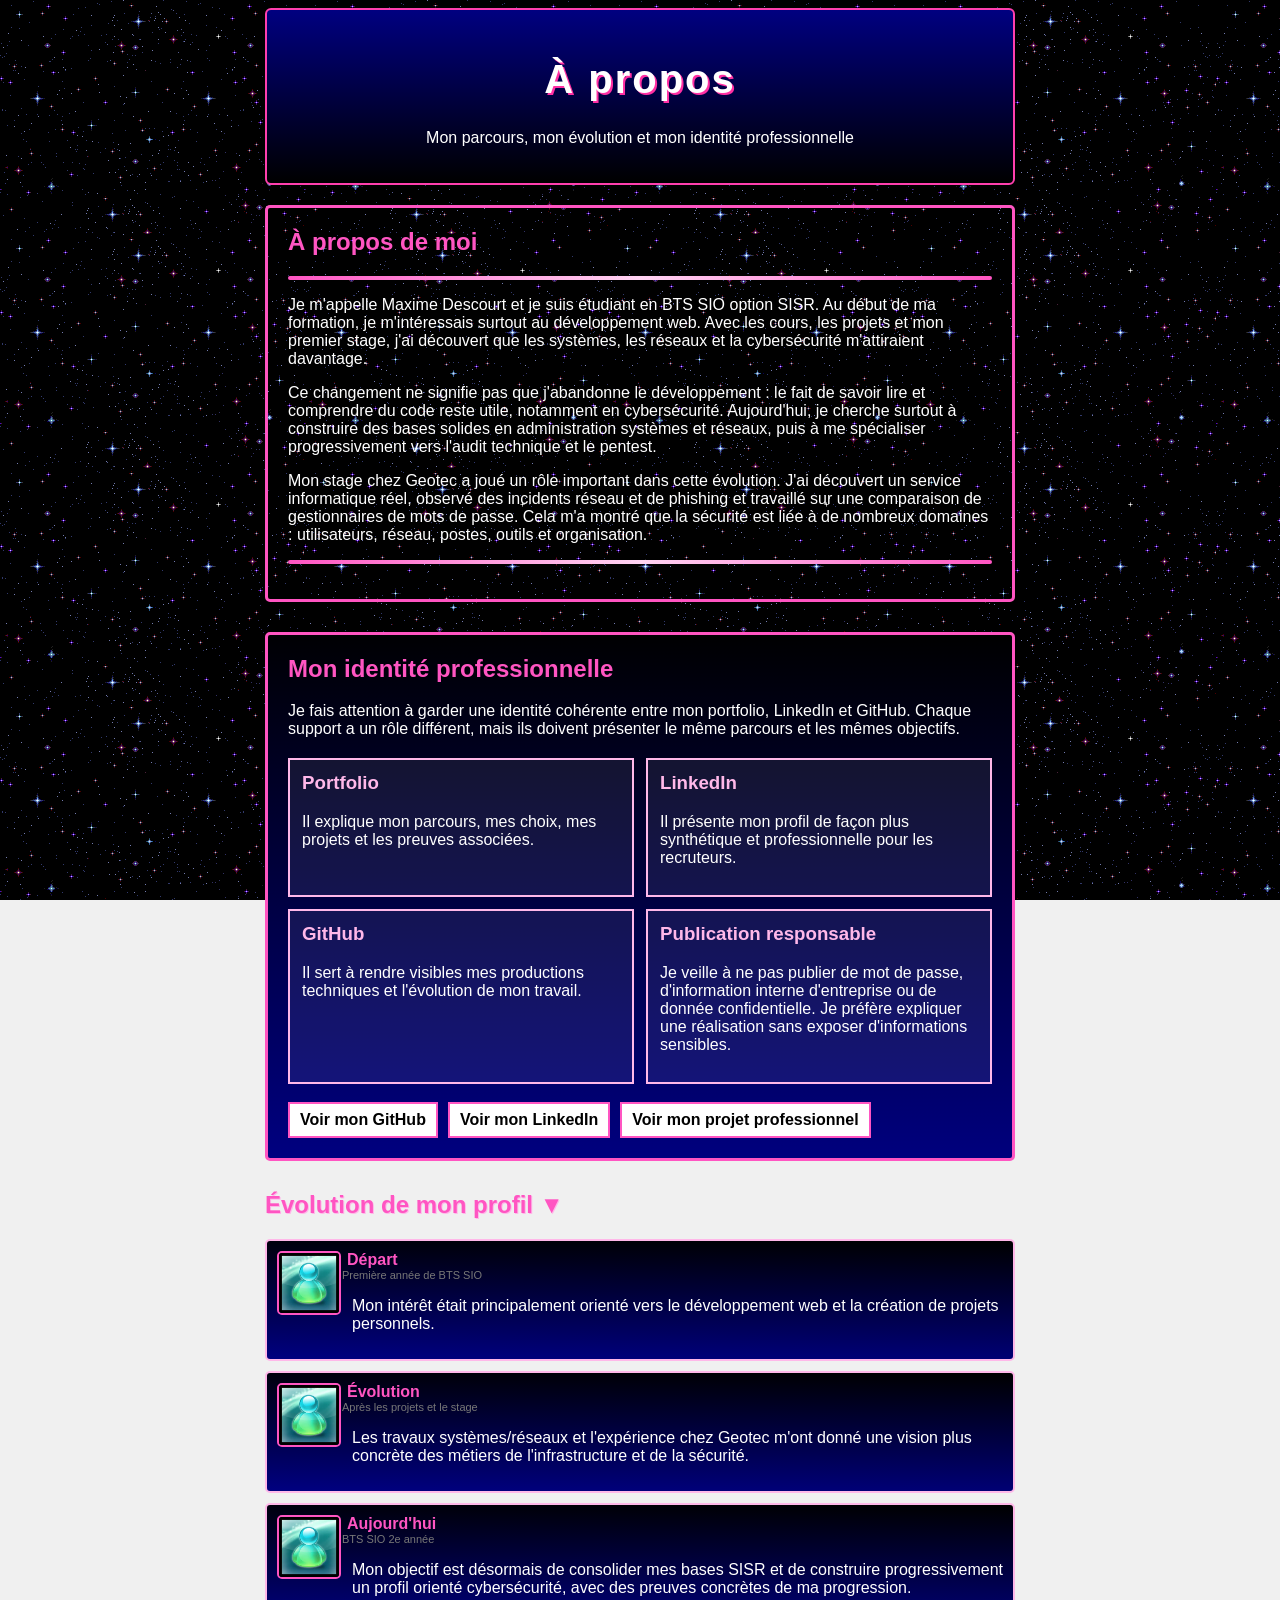
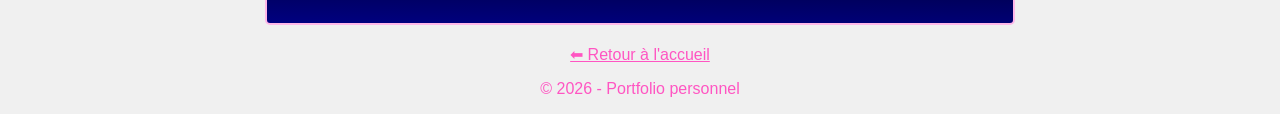
<file: Apropos/index.html>
<!DOCTYPE html>
<html lang="fr">
<head>
    <meta charset="UTF-8">
    <meta name="viewport" content="width=device-width, initial-scale=1.0">
    <meta name="description" content="Présentation de Maxime Descourt, étudiant en BTS SIO SISR : parcours, évolution et identité professionnelle.">
    <meta name="author" content="Maxime Descourt">
    <meta name="robots" content="index, follow">
    <title>À propos - Maxime Descourt</title>
    <link rel="stylesheet" href="style.css">
</head>
<body>

<div class="page-container">

    <header class="banner">
        <h1 class="sky-title">À propos</h1>
        <p>Mon parcours, mon évolution et mon identité professionnelle</p>
    </header>

    <main>
        <section class="content-grid">
            <div class="text-box">
                <h2>À propos de moi</h2>
                <div class="separator"></div>

                <p>
                    Je m'appelle Maxime Descourt et je suis étudiant en BTS SIO option SISR.
                    Au début de ma formation, je m'intéressais surtout au développement web.
                    Avec les cours, les projets et mon premier stage, j'ai découvert que les systèmes,
                    les réseaux et la cybersécurité m'attiraient davantage.
                </p>

                <p>
                    Ce changement ne signifie pas que j'abandonne le développement : le fait de savoir
                    lire et comprendre du code reste utile, notamment en cybersécurité. Aujourd'hui,
                    je cherche surtout à construire des bases solides en administration systèmes et réseaux,
                    puis à me spécialiser progressivement vers l'audit technique et le pentest.
                </p>

                <p>
                    Mon stage chez Geotec a joué un rôle important dans cette évolution. J'ai découvert
                    un service informatique réel, observé des incidents réseau et de phishing et travaillé
                    sur une comparaison de gestionnaires de mots de passe. Cela m'a montré que la sécurité
                    est liée à de nombreux domaines : utilisateurs, réseau, postes, outils et organisation.
                </p>

                <div class="separator"></div>
            </div>
        </section>

        <section class="identity-box">
            <h2>Mon identité professionnelle</h2>
            <p>
                Je fais attention à garder une identité cohérente entre mon portfolio, LinkedIn et GitHub.
                Chaque support a un rôle différent, mais ils doivent présenter le même parcours et les mêmes objectifs.
            </p>

            <div class="identity-grid">
                <article>
                    <h3>Portfolio</h3>
                    <p>Il explique mon parcours, mes choix, mes projets et les preuves associées.</p>
                </article>

                <article>
                    <h3>LinkedIn</h3>
                    <p>Il présente mon profil de façon plus synthétique et professionnelle pour les recruteurs.</p>
                </article>

                <article>
                    <h3>GitHub</h3>
                    <p>Il sert à rendre visibles mes productions techniques et l'évolution de mon travail.</p>
                </article>

                <article>
                    <h3>Publication responsable</h3>
                    <p>
                        Je veille à ne pas publier de mot de passe, d'information interne d'entreprise ou de donnée
                        confidentielle. Je préfère expliquer une réalisation sans exposer d'informations sensibles.
                    </p>
                </article>
            </div>

            <div class="identity-links">
                <a href="https://github.com/6viv" target="_blank" rel="noopener noreferrer">Voir mon GitHub</a>
                <a href="https://www.linkedin.com/in/maxime-descourt-a4a295382/" target="_blank" rel="noopener noreferrer">Voir mon LinkedIn</a>
                <a href="../ProjetProfessionnel/index.html">Voir mon projet professionnel</a>
            </div>
        </section>

        <section class="comment-section">
            <h2 class="comment-title">Évolution de mon profil ▼</h2>

            <div class="comment">
                <img src="../images/Frutiger-aero-guy.jpg" class="comment-avatar" alt="">
                <div class="comment-body">
                    <span class="idee">Départ</span>
                    <span class="date">Première année de BTS SIO</span>
                    <p>Mon intérêt était principalement orienté vers le développement web et la création de projets personnels.</p>
                </div>
            </div>

            <div class="comment">
                <img src="../images/Frutiger-aero-guy.jpg" class="comment-avatar" alt="">
                <div class="comment-body">
                    <span class="idee">Évolution</span>
                    <span class="date">Après les projets et le stage</span>
                    <p>
                        Les travaux systèmes/réseaux et l'expérience chez Geotec m'ont donné une vision plus concrète
                        des métiers de l'infrastructure et de la sécurité.
                    </p>
                </div>
            </div>

            <div class="comment">
                <img src="../images/Frutiger-aero-guy.jpg" class="comment-avatar" alt="">
                <div class="comment-body">
                    <span class="idee">Aujourd'hui</span>
                    <span class="date">BTS SIO 2e année</span>
                    <p>
                        Mon objectif est désormais de consolider mes bases SISR et de construire progressivement
                        un profil orienté cybersécurité, avec des preuves concrètes de ma progression.
                    </p>
                </div>
            </div>
        </section>
    </main>

    <footer>
        <p><a href="../index.html">⬅ Retour à l'accueil</a></p>
        <p>© 2026 - Portfolio personnel</p>
    </footer>
</div>

</body>
</html>
</file>
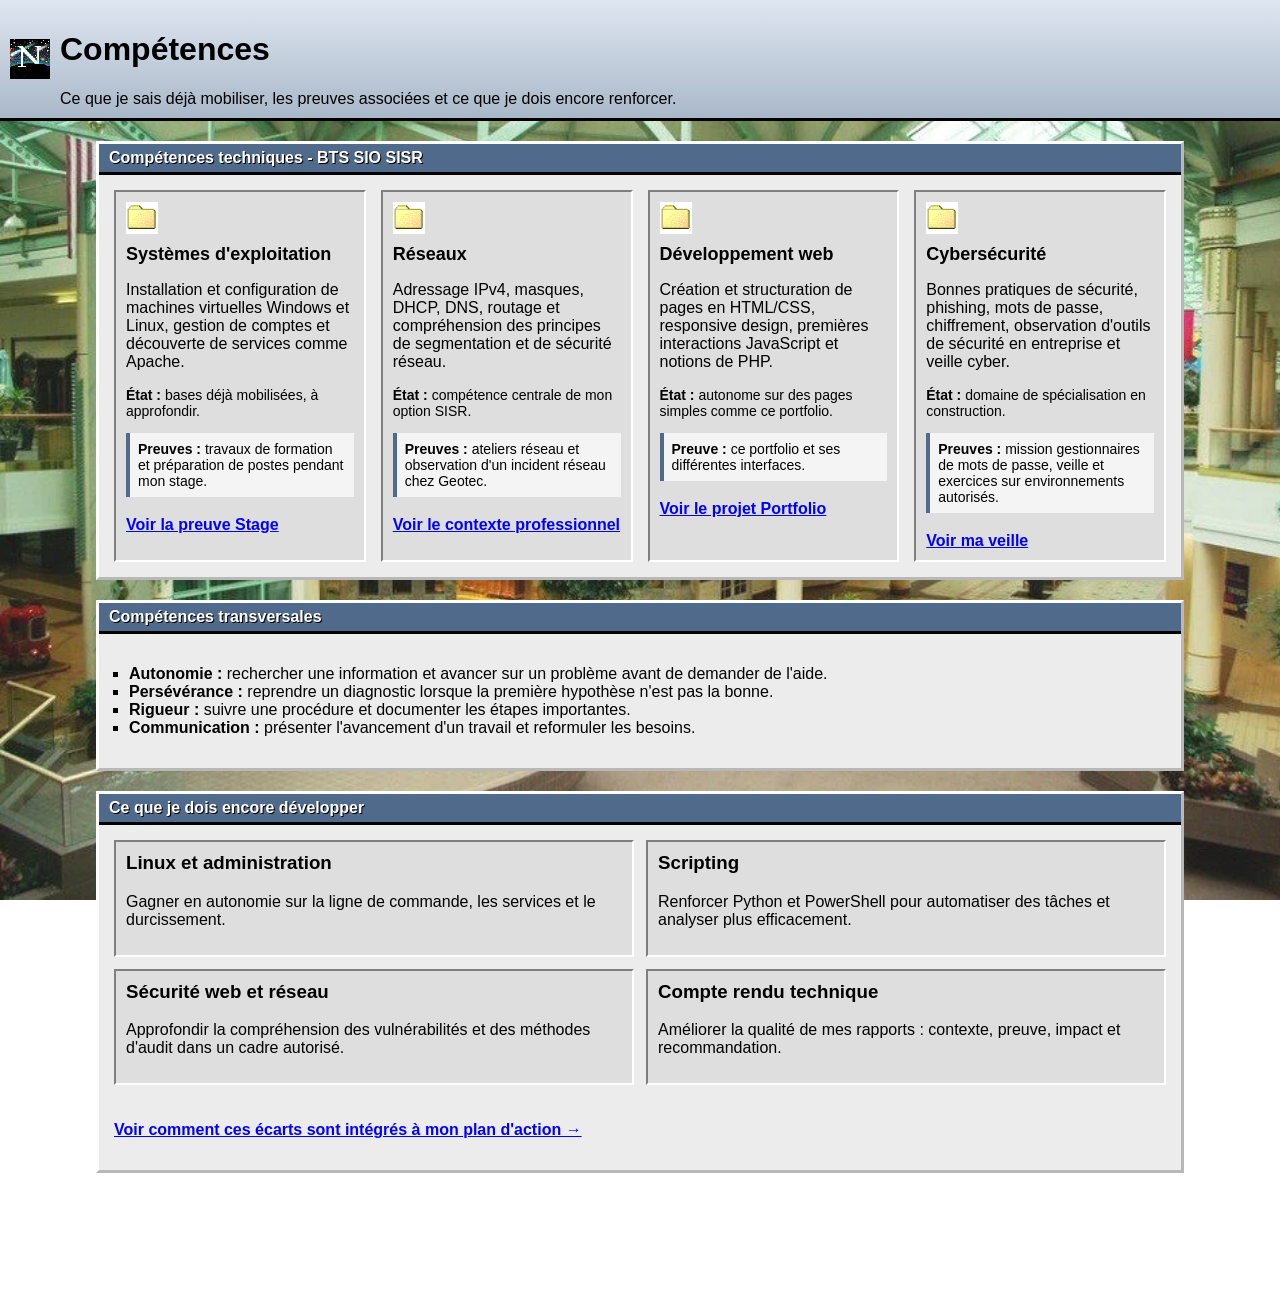
<file: Competences/index.html>
<!DOCTYPE html>
<html lang="fr">
<head>
    <meta charset="UTF-8">
    <meta name="viewport" content="width=device-width, initial-scale=1.0">
    <meta name="description" content="Compétences de Maxime Descourt en BTS SIO SISR : systèmes, réseaux, web et cybersécurité, avec preuves et axes de progression.">
    <meta name="author" content="Maxime Descourt">
    <meta name="robots" content="index, follow">
    <title>Compétences - Maxime Descourt</title>
    <link rel="stylesheet" href="style.css">
</head>

<body>

<header class="header">
    <img src="../gifs/m0r5gyezcb9f1.gif" class="logo" alt="">
    <div>
        <h1>Compétences</h1>
        <p>Ce que je sais déjà mobiliser, les preuves associées et ce que je dois encore renforcer.</p>
    </div>
</header>

<main class="container">

    <section class="box">
        <div class="box-title">Compétences techniques - BTS SIO SISR</div>

        <div class="skills-grid">

            <article class="skill">
                <img src="../images/Old Windows icon Folder.jpg" class="icon" alt="">
                <h2>Systèmes d'exploitation</h2>
                <p>
                    Installation et configuration de machines virtuelles Windows et Linux,
                    gestion de comptes et découverte de services comme Apache.
                </p>
                <p class="niveau"><strong>État :</strong> bases déjà mobilisées, à approfondir.</p>
                <p class="preuve"><strong>Preuves :</strong> travaux de formation et préparation de postes pendant mon stage.</p>
                <a href="../Stage/index.html">Voir la preuve Stage</a>
            </article>

            <article class="skill">
                <img src="../images/Old Windows icon Folder.jpg" class="icon" alt="">
                <h2>Réseaux</h2>
                <p>
                    Adressage IPv4, masques, DHCP, DNS, routage et compréhension des principes
                    de segmentation et de sécurité réseau.
                </p>
                <p class="niveau"><strong>État :</strong> compétence centrale de mon option SISR.</p>
                <p class="preuve"><strong>Preuves :</strong> ateliers réseau et observation d'un incident réseau chez Geotec.</p>
                <a href="../Stage/index.html">Voir le contexte professionnel</a>
            </article>

            <article class="skill">
                <img src="../images/Old Windows icon Folder.jpg" class="icon" alt="">
                <h2>Développement web</h2>
                <p>
                    Création et structuration de pages en HTML/CSS, responsive design,
                    premières interactions JavaScript et notions de PHP.
                </p>
                <p class="niveau"><strong>État :</strong> autonome sur des pages simples comme ce portfolio.</p>
                <p class="preuve"><strong>Preuve :</strong> ce portfolio et ses différentes interfaces.</p>
                <a href="../Projets/index.html">Voir le projet Portfolio</a>
            </article>

            <article class="skill">
                <img src="../images/Old Windows icon Folder.jpg" class="icon" alt="">
                <h2>Cybersécurité</h2>
                <p>
                    Bonnes pratiques de sécurité, phishing, mots de passe, chiffrement,
                    observation d'outils de sécurité en entreprise et veille cyber.
                </p>
                <p class="niveau"><strong>État :</strong> domaine de spécialisation en construction.</p>
                <p class="preuve"><strong>Preuves :</strong> mission gestionnaires de mots de passe, veille et exercices sur environnements autorisés.</p>
                <a href="../Veille/index.html">Voir ma veille</a>
            </article>

        </div>
    </section>

    <section class="box">
        <div class="box-title">Compétences transversales</div>
        <ul class="soft-list">
            <li><strong>Autonomie :</strong> rechercher une information et avancer sur un problème avant de demander de l'aide.</li>
            <li><strong>Persévérance :</strong> reprendre un diagnostic lorsque la première hypothèse n'est pas la bonne.</li>
            <li><strong>Rigueur :</strong> suivre une procédure et documenter les étapes importantes.</li>
            <li><strong>Communication :</strong> présenter l'avancement d'un travail et reformuler les besoins.</li>
        </ul>
    </section>

    <section class="box progression">
        <div class="box-title">Ce que je dois encore développer</div>
        <div class="progress-grid">
            <div>
                <h3>Linux et administration</h3>
                <p>Gagner en autonomie sur la ligne de commande, les services et le durcissement.</p>
            </div>
            <div>
                <h3>Scripting</h3>
                <p>Renforcer Python et PowerShell pour automatiser des tâches et analyser plus efficacement.</p>
            </div>
            <div>
                <h3>Sécurité web et réseau</h3>
                <p>Approfondir la compréhension des vulnérabilités et des méthodes d'audit dans un cadre autorisé.</p>
            </div>
            <div>
                <h3>Compte rendu technique</h3>
                <p>Améliorer la qualité de mes rapports : contexte, preuve, impact et recommandation.</p>
            </div>
        </div>

        <p class="objectif-link">
            <a href="../ProjetProfessionnel/index.html">Voir comment ces écarts sont intégrés à mon plan d'action →</a>
        </p>
    </section>

</main>

<footer>
    <p><a href="../index.html">⬅ Retour à l'accueil</a></p>
    <p>© 2026 - Portfolio personnel</p>
</footer>

</body>
</html>
</file>
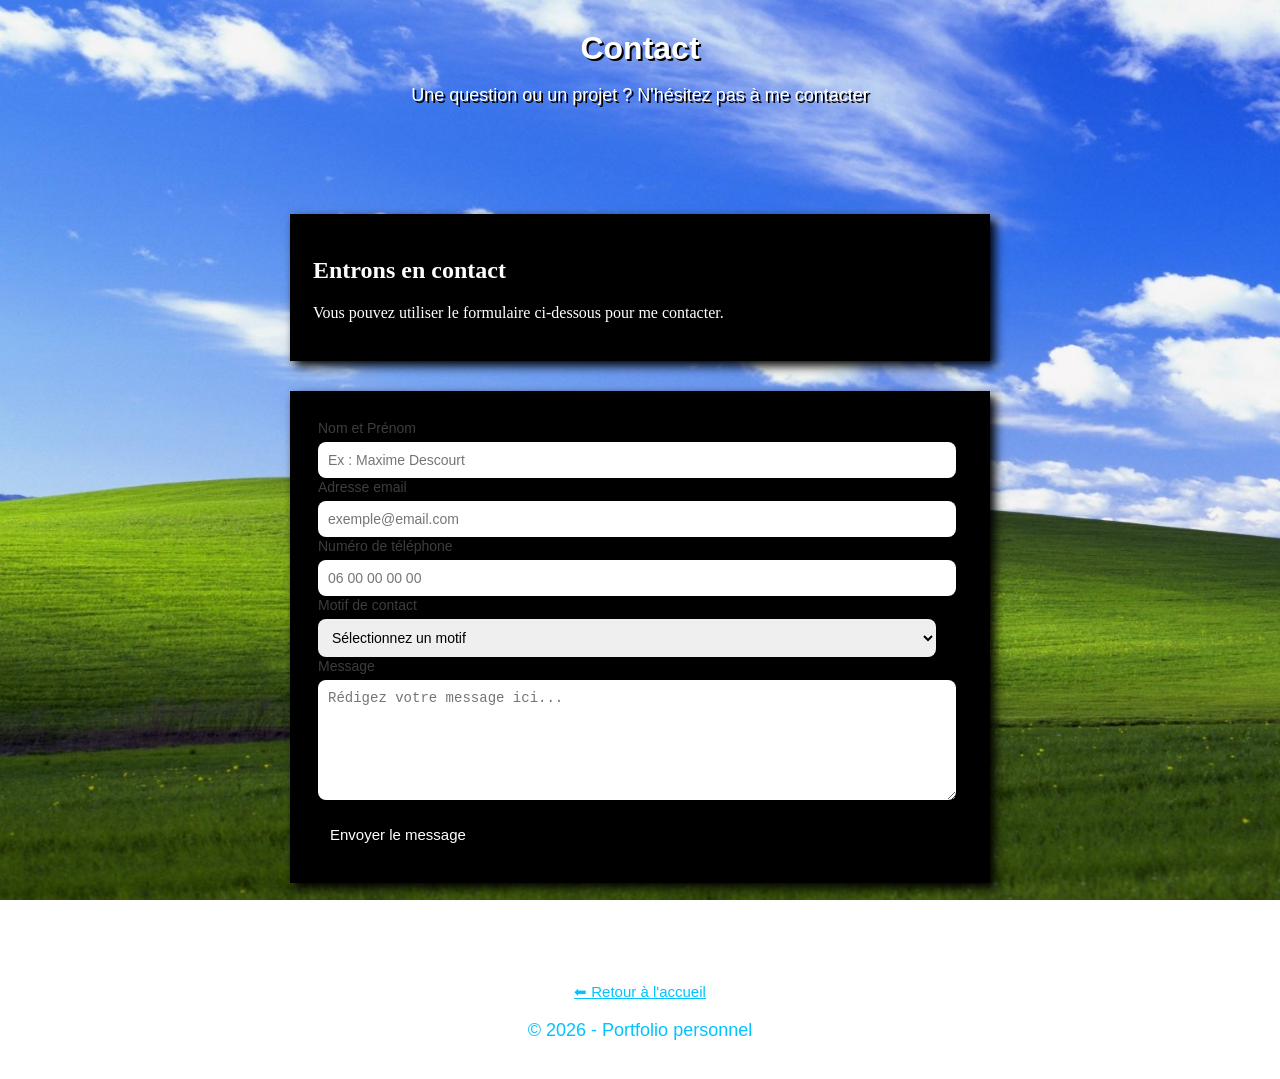
<file: Contact/index.html>
<!DOCTYPE html>
<html lang="fr">
<head>
    <meta charset="UTF-8">
    <meta name="viewport" content="width=device-width, initial-scale=1.0">
    <meta name="description" content="Page de contact du portfolio de Maxime Descourt, étudiant en BTS SIO. Formulaire de contact pour projets, questions ou collaborations.">
    <meta name="keywords" content="contact portfolio BTS SIO, étudiant informatique, contact développeur débutant">
    <meta name="author" content="Maxime Descourt">
    <meta name="robots" content="index, follow">
    <title>Contact</title>
    <link rel="stylesheet" href="style.css">
</head>
<body>

<header class="top-bar">
    <h1>Contact</h1>
    <p>Une question ou un projet ? N'hésitez pas à me contacter</p>
</header>

<main class="contact-container">

    <section class="intro">
        <h2>Entrons en contact</h2>
        <p>Vous pouvez utiliser le formulaire ci-dessous pour me contacter.</p>
    </section>

    <section class="contact-form">

        <label>
            Nom et Prénom
            <input type="text" name="nom" placeholder="Ex : Maxime Descourt" required>
        </label>

        <label>
            Adresse email
            <input type="email" name="email" placeholder="exemple@email.com" required>
        </label>

        <label>
            Numéro de téléphone
            <input type="tel" name="telephone" placeholder="06 00 00 00 00">
        </label>

        <label>
            Motif de contact
            <select name="motif" required>
                <option>Sélectionnez un motif</option>
                <option>Projet professionnel</option>
                <option>Demande d'information</option>
                <option>Collaboration</option>
                <option>Autre</option>
            </select>
        </label>

        <label>
            Message
            <textarea name="message" placeholder="Rédigez votre message ici..." required></textarea>
        </label>

        <button type="button">Envoyer le message</button>
        <p id="confirmation" style="display:none; color: white; margin-top:15px;">Message envoyé avec succès !</p>


    </section>

    </main>

    <footer class="footer">
        <p><a href="../index.html">⬅ Retour à l'accueil</a></p>
        <p>© 2026 - Portfolio personnel</p>
    </footer>

    <script src="script.js"></script>

</body>
</html>
</file>
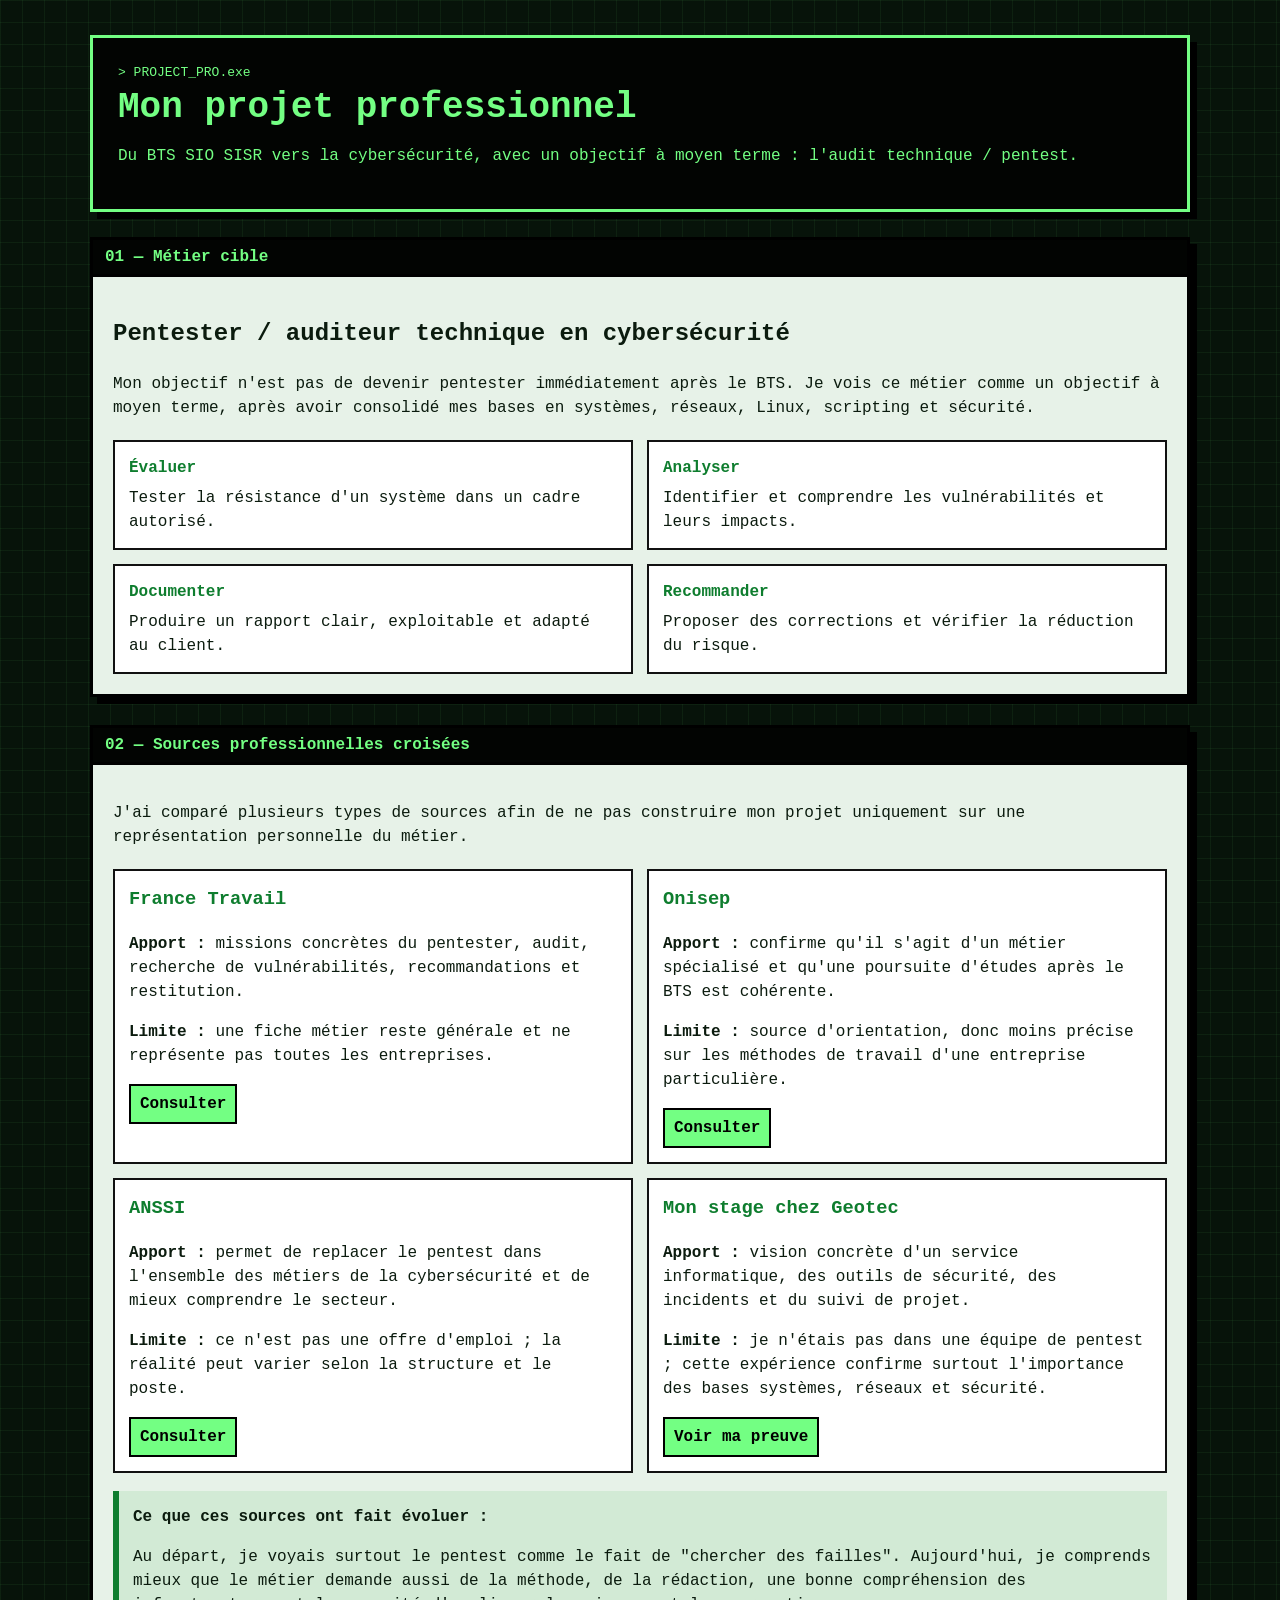
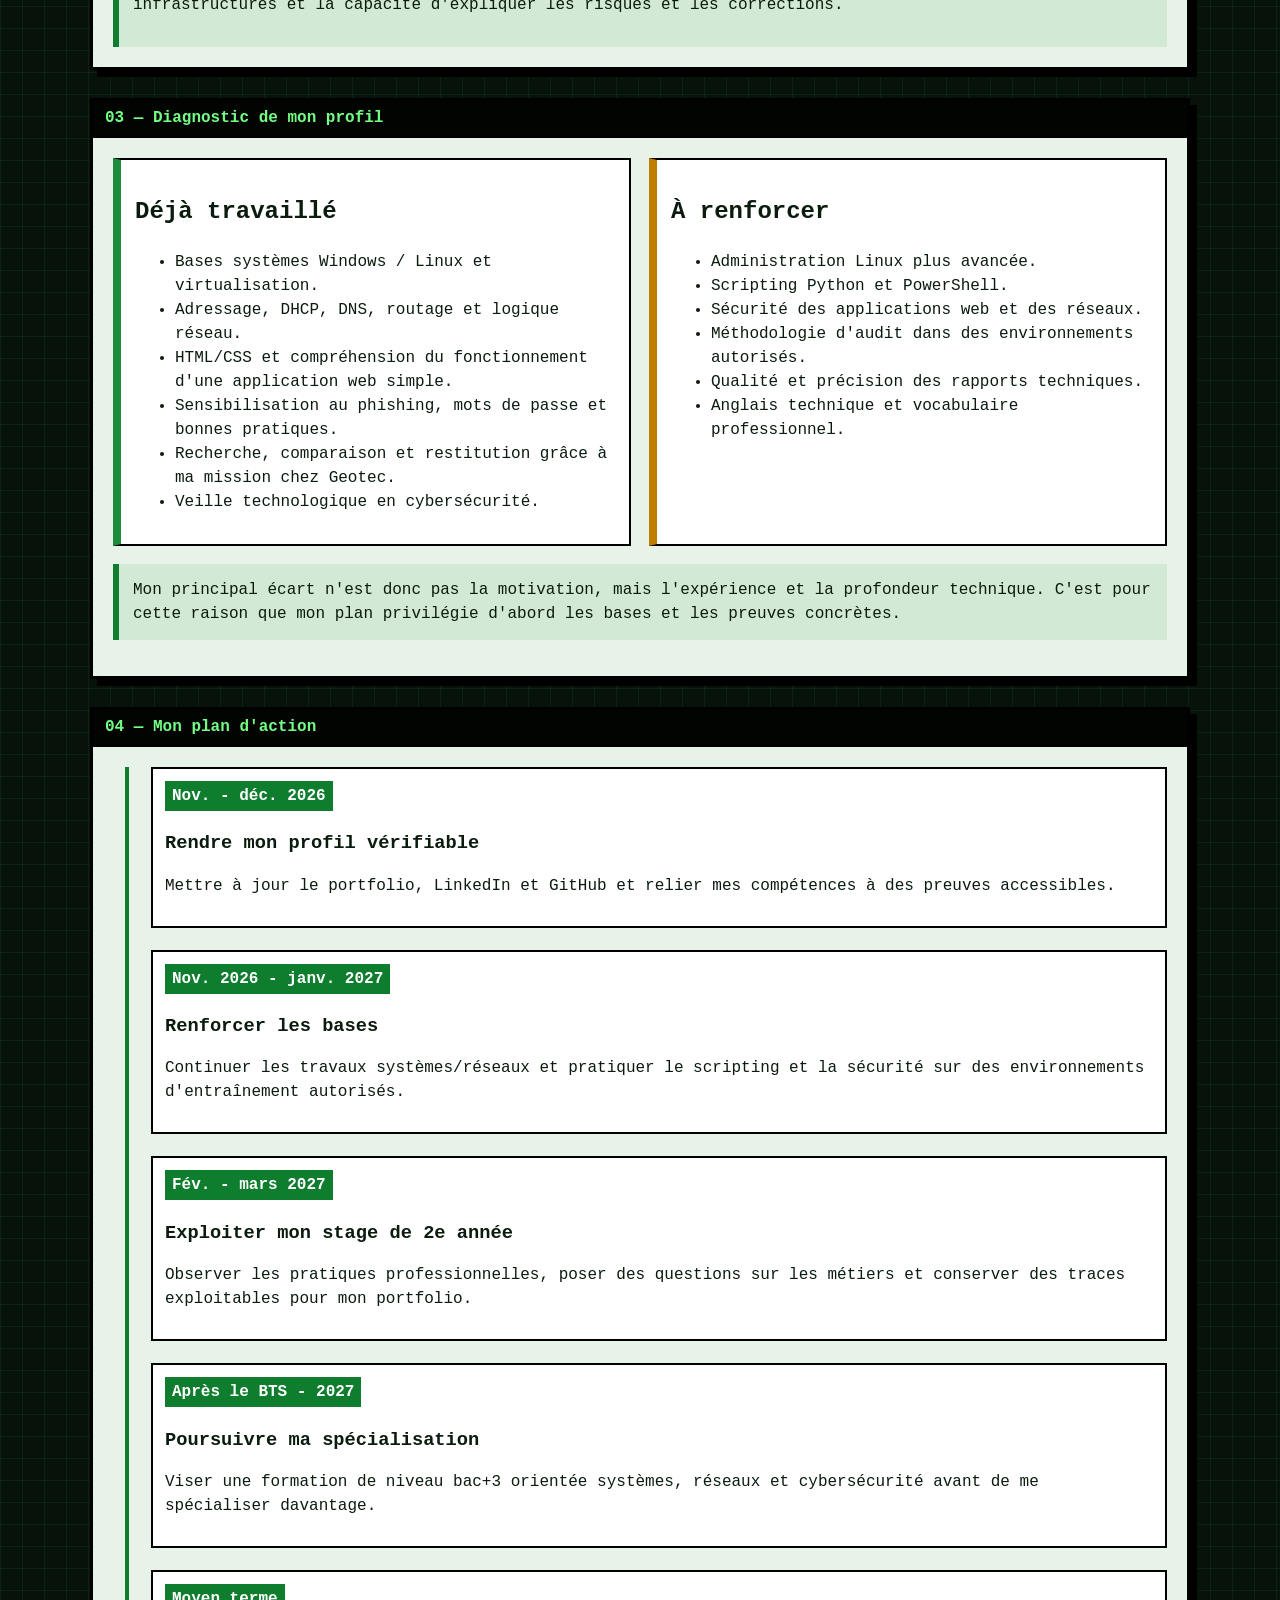
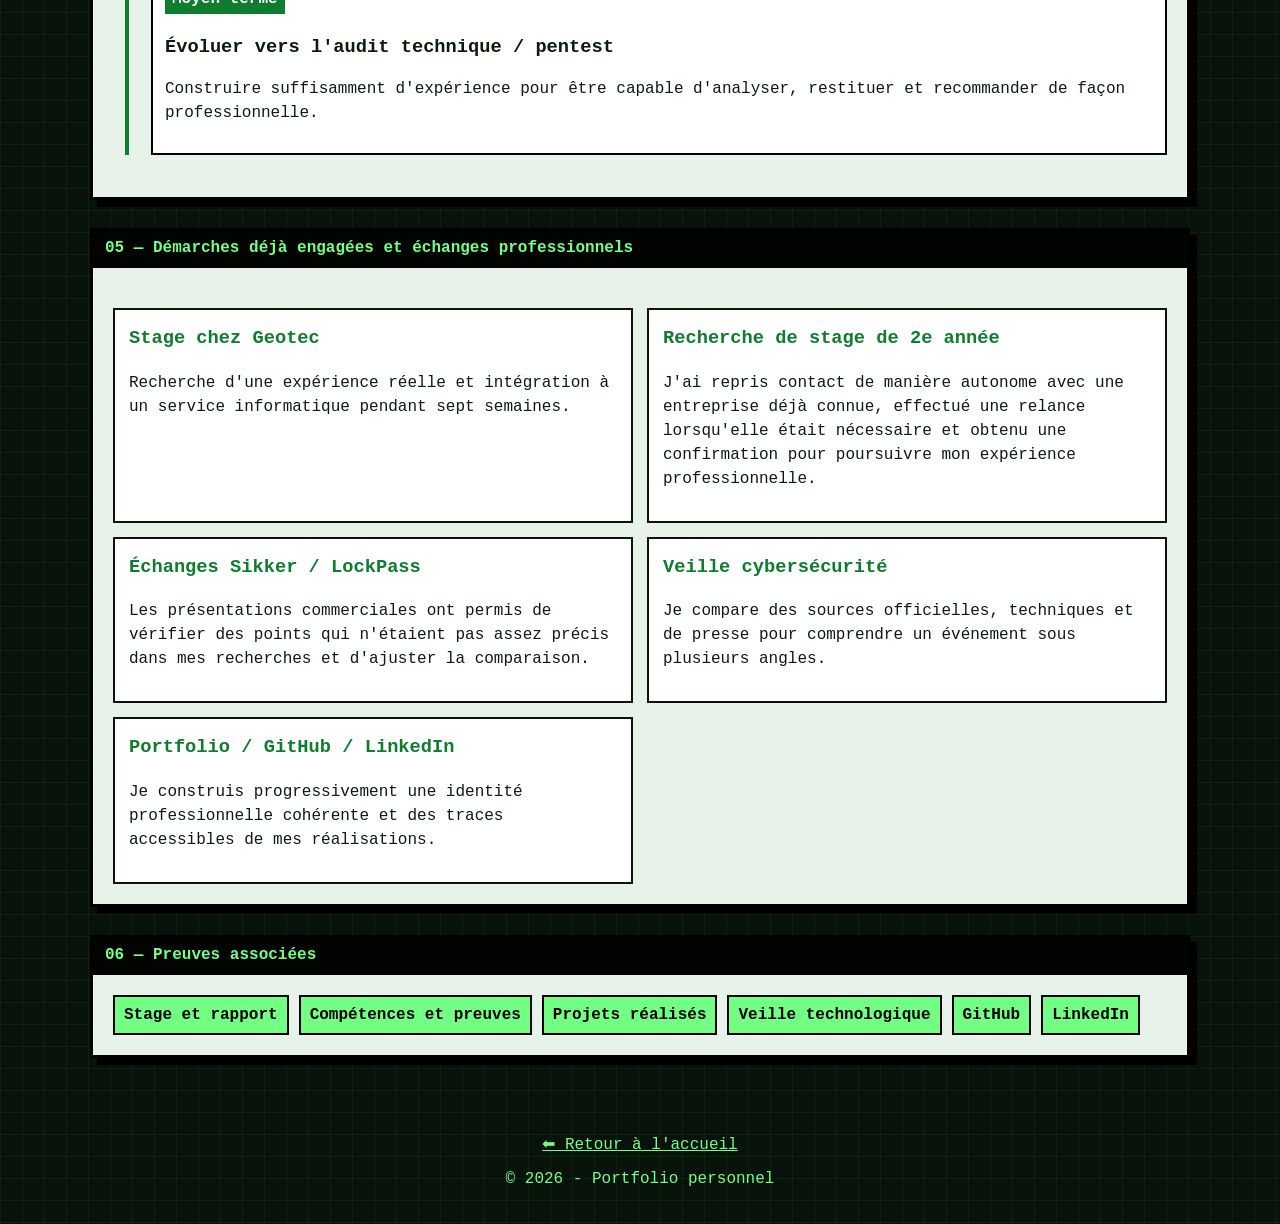
<file: ProjetProfessionnel/index.html>
<!DOCTYPE html>
<html lang="fr">
<head>
    <meta charset="UTF-8">
    <meta name="viewport" content="width=device-width, initial-scale=1.0">
    <meta name="description" content="Projet professionnel de Maxime Descourt : évolution vers la cybersécurité, diagnostic de compétences, sources professionnelles et plan d'action.">
    <meta name="author" content="Maxime Descourt">
    <meta name="robots" content="index, follow">
    <title>Projet professionnel - Maxime Descourt</title>
    <link rel="stylesheet" href="style.css">
</head>
<body>

<header class="hero">
    <p class="prompt">&gt; PROJECT_PRO.exe</p>
    <h1>Mon projet professionnel</h1>
    <p>Du BTS SIO SISR vers la cybersécurité, avec un objectif à moyen terme : l'audit technique / pentest.</p>
</header>

<main class="container">

    <section class="panel">
        <div class="panel-title">01 — Métier cible</div>
        <div class="panel-body">
            <h2>Pentester / auditeur technique en cybersécurité</h2>
            <p>
                Mon objectif n'est pas de devenir pentester immédiatement après le BTS.
                Je vois ce métier comme un objectif à moyen terme, après avoir consolidé mes bases
                en systèmes, réseaux, Linux, scripting et sécurité.
            </p>

            <div class="missions-grid">
                <div><strong>Évaluer</strong><span>Tester la résistance d'un système dans un cadre autorisé.</span></div>
                <div><strong>Analyser</strong><span>Identifier et comprendre les vulnérabilités et leurs impacts.</span></div>
                <div><strong>Documenter</strong><span>Produire un rapport clair, exploitable et adapté au client.</span></div>
                <div><strong>Recommander</strong><span>Proposer des corrections et vérifier la réduction du risque.</span></div>
            </div>
        </div>
    </section>

    <section class="panel">
        <div class="panel-title">02 — Sources professionnelles croisées</div>
        <div class="panel-body">
            <p>
                J'ai comparé plusieurs types de sources afin de ne pas construire mon projet uniquement
                sur une représentation personnelle du métier.
            </p>

            <div class="sources-grid">
                <article>
                    <h3>France Travail</h3>
                    <p><strong>Apport :</strong> missions concrètes du pentester, audit, recherche de vulnérabilités, recommandations et restitution.</p>
                    <p><strong>Limite :</strong> une fiche métier reste générale et ne représente pas toutes les entreprises.</p>
                    <a href="https://numerique.francetravail.fr/je-decouvre/fiches-metier/pentesteur-pentesteuse" target="_blank" rel="noopener noreferrer">Consulter</a>
                </article>

                <article>
                    <h3>Onisep</h3>
                    <p><strong>Apport :</strong> confirme qu'il s'agit d'un métier spécialisé et qu'une poursuite d'études après le BTS est cohérente.</p>
                    <p><strong>Limite :</strong> source d'orientation, donc moins précise sur les méthodes de travail d'une entreprise particulière.</p>
                    <a href="https://www.onisep.fr/metier/des-metiers-qui-recrutent/les-metiers-de-la-cybersecurite" target="_blank" rel="noopener noreferrer">Consulter</a>
                </article>

                <article>
                    <h3>ANSSI</h3>
                    <p><strong>Apport :</strong> permet de replacer le pentest dans l'ensemble des métiers de la cybersécurité et de mieux comprendre le secteur.</p>
                    <p><strong>Limite :</strong> ce n'est pas une offre d'emploi ; la réalité peut varier selon la structure et le poste.</p>
                    <a href="https://cyber.gouv.fr/offre-de-service/formations-entrainement-et-decouverte-des-metiers/observatoires-des-metiers/observatoire-des-metiers-enquete-2025/" target="_blank" rel="noopener noreferrer">Consulter</a>
                </article>

                <article>
                    <h3>Mon stage chez Geotec</h3>
                    <p><strong>Apport :</strong> vision concrète d'un service informatique, des outils de sécurité, des incidents et du suivi de projet.</p>
                    <p><strong>Limite :</strong> je n'étais pas dans une équipe de pentest ; cette expérience confirme surtout l'importance des bases systèmes, réseaux et sécurité.</p>
                    <a href="../Stage/index.html">Voir ma preuve</a>
                </article>
            </div>

            <div class="evolution">
                <strong>Ce que ces sources ont fait évoluer :</strong>
                <p>
                    Au départ, je voyais surtout le pentest comme le fait de "chercher des failles".
                    Aujourd'hui, je comprends mieux que le métier demande aussi de la méthode,
                    de la rédaction, une bonne compréhension des infrastructures et la capacité
                    d'expliquer les risques et les corrections.
                </p>
            </div>
        </div>
    </section>

    <section class="panel">
        <div class="panel-title">03 — Diagnostic de mon profil</div>
        <div class="panel-body">
            <div class="diagnostic-grid">
                <div class="acquis">
                    <h2>Déjà travaillé</h2>
                    <ul>
                        <li>Bases systèmes Windows / Linux et virtualisation.</li>
                        <li>Adressage, DHCP, DNS, routage et logique réseau.</li>
                        <li>HTML/CSS et compréhension du fonctionnement d'une application web simple.</li>
                        <li>Sensibilisation au phishing, mots de passe et bonnes pratiques.</li>
                        <li>Recherche, comparaison et restitution grâce à ma mission chez Geotec.</li>
                        <li>Veille technologique en cybersécurité.</li>
                    </ul>
                </div>

                <div class="developper">
                    <h2>À renforcer</h2>
                    <ul>
                        <li>Administration Linux plus avancée.</li>
                        <li>Scripting Python et PowerShell.</li>
                        <li>Sécurité des applications web et des réseaux.</li>
                        <li>Méthodologie d'audit dans des environnements autorisés.</li>
                        <li>Qualité et précision des rapports techniques.</li>
                        <li>Anglais technique et vocabulaire professionnel.</li>
                    </ul>
                </div>
            </div>

            <p class="diagnostic-note">
                Mon principal écart n'est donc pas la motivation, mais l'expérience et la profondeur technique.
                C'est pour cette raison que mon plan privilégie d'abord les bases et les preuves concrètes.
            </p>
        </div>
    </section>

    <section class="panel">
        <div class="panel-title">04 — Mon plan d'action</div>
        <div class="panel-body">
            <div class="timeline">
                <article>
                    <span>Nov. - déc. 2026</span>
                    <h3>Rendre mon profil vérifiable</h3>
                    <p>Mettre à jour le portfolio, LinkedIn et GitHub et relier mes compétences à des preuves accessibles.</p>
                </article>

                <article>
                    <span>Nov. 2026 - janv. 2027</span>
                    <h3>Renforcer les bases</h3>
                    <p>Continuer les travaux systèmes/réseaux et pratiquer le scripting et la sécurité sur des environnements d'entraînement autorisés.</p>
                </article>

                <article>
                    <span>Fév. - mars 2027</span>
                    <h3>Exploiter mon stage de 2e année</h3>
                    <p>Observer les pratiques professionnelles, poser des questions sur les métiers et conserver des traces exploitables pour mon portfolio.</p>
                </article>

                <article>
                    <span>Après le BTS - 2027</span>
                    <h3>Poursuivre ma spécialisation</h3>
                    <p>Viser une formation de niveau bac+3 orientée systèmes, réseaux et cybersécurité avant de me spécialiser davantage.</p>
                </article>

                <article>
                    <span>Moyen terme</span>
                    <h3>Évoluer vers l'audit technique / pentest</h3>
                    <p>Construire suffisamment d'expérience pour être capable d'analyser, restituer et recommander de façon professionnelle.</p>
                </article>
            </div>
        </div>
    </section>

    <section class="panel">
        <div class="panel-title">05 — Démarches déjà engagées et échanges professionnels</div>
        <div class="panel-body">
            <div class="actions-grid">
                <article>
                    <h3>Stage chez Geotec</h3>
                    <p>Recherche d'une expérience réelle et intégration à un service informatique pendant sept semaines.</p>
                </article>
                <article>
                    <h3>Recherche de stage de 2e année</h3>
                    <p>
                        J'ai repris contact de manière autonome avec une entreprise déjà connue, effectué une relance
                        lorsqu'elle était nécessaire et obtenu une confirmation pour poursuivre mon expérience professionnelle.
                    </p>
                </article>
                <article>
                    <h3>Échanges Sikker / LockPass</h3>
                    <p>Les présentations commerciales ont permis de vérifier des points qui n'étaient pas assez précis dans mes recherches et d'ajuster la comparaison.</p>
                </article>
                <article>
                    <h3>Veille cybersécurité</h3>
                    <p>Je compare des sources officielles, techniques et de presse pour comprendre un événement sous plusieurs angles.</p>
                </article>
                <article>
                    <h3>Portfolio / GitHub / LinkedIn</h3>
                    <p>Je construis progressivement une identité professionnelle cohérente et des traces accessibles de mes réalisations.</p>
                </article>
            </div>
        </div>
    </section>

    <section class="panel proof-panel">
        <div class="panel-title">06 — Preuves associées</div>
        <div class="panel-body proof-links">
            <a href="../Stage/index.html">Stage et rapport</a>
            <a href="../Competences/index.html">Compétences et preuves</a>
            <a href="../Projets/index.html">Projets réalisés</a>
            <a href="../Veille/index.html">Veille technologique</a>
            <a href="https://github.com/6viv" target="_blank" rel="noopener noreferrer">GitHub</a>
            <a href="https://www.linkedin.com/in/maxime-descourt-a4a295382/" target="_blank" rel="noopener noreferrer">LinkedIn</a>
        </div>
    </section>

</main>

<footer>
    <p><a href="../index.html">⬅ Retour à l'accueil</a></p>
    <p>© 2026 - Portfolio personnel</p>
</footer>

</body>
</html>
</file>
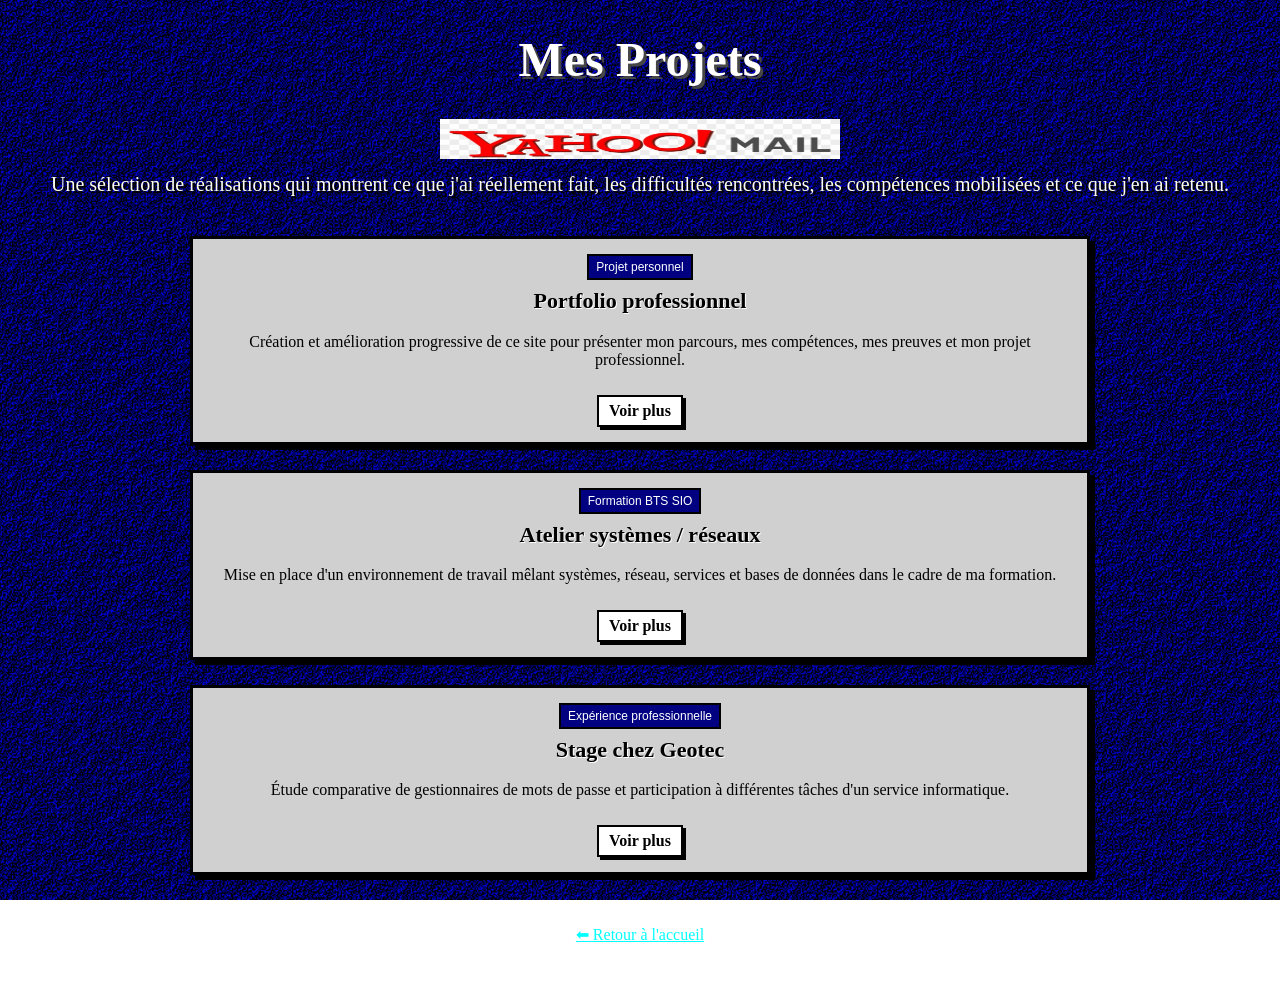
<file: Projets/index.html>
<!DOCTYPE html>
<html lang="fr">
<head>
    <meta charset="UTF-8">
    <meta name="viewport" content="width=device-width, initial-scale=1.0">
    <meta name="description" content="Projets de Maxime Descourt en BTS SIO : portfolio, atelier technique et stage chez Geotec, avec contexte, rôle, résultats et compétences.">
    <meta name="author" content="Maxime Descourt">
    <meta name="robots" content="index, follow">
    <title>Mes projets - Maxime Descourt</title>
    <link rel="stylesheet" href="style.css">
</head>
<body>

<header class="banniere">
    <h1>Mes Projets</h1>
    <img src="../images/yahoo.png" class="bande-image" alt="">
</header>

<p class="sous-titre">
    Une sélection de réalisations qui montrent ce que j'ai réellement fait,
    les difficultés rencontrées, les compétences mobilisées et ce que j'en ai retenu.
</p>

<main>
    <section class="projets-grid">

        <article class="boite-projets">
            <span class="tag">Projet personnel</span>
            <h2>Portfolio professionnel</h2>
            <p>
                Création et amélioration progressive de ce site pour présenter mon parcours,
                mes compétences, mes preuves et mon projet professionnel.
            </p>
            <a href="#popup-projet1">Voir plus</a>
        </article>

        <article class="boite-projets">
            <span class="tag">Formation BTS SIO</span>
            <h2>Atelier systèmes / réseaux</h2>
            <p>
                Mise en place d'un environnement de travail mêlant systèmes, réseau,
                services et bases de données dans le cadre de ma formation.
            </p>
            <a href="#popup-projet2">Voir plus</a>
        </article>

        <article class="boite-projets">
            <span class="tag">Expérience professionnelle</span>
            <h2>Stage chez Geotec</h2>
            <p>
                Étude comparative de gestionnaires de mots de passe et participation
                à différentes tâches d'un service informatique.
            </p>
            <a href="#popup-projet3">Voir plus</a>
        </article>

    </section>

    <div id="popup-projet1" class="popup">
        <div class="popup-contenu">
            <h2>Portfolio professionnel</h2>

            <h3>Contexte</h3>
            <p>
                Je voulais créer un support personnel qui ne se limite pas à une liste de compétences,
                mais qui montre aussi mes réalisations et mon évolution.
            </p>

            <h3>Ce que j'ai réalisé</h3>
            <ul>
                <li>Structure des pages en HTML.</li>
                <li>Mise en forme en CSS avec Grid, Flexbox et responsive design.</li>
                <li>Petites interactions en JavaScript.</li>
                <li>Organisation des contenus pour les rendre plus professionnels.</li>
                <li>Ajout de liens vers GitHub, LinkedIn, ma veille, mon stage et mon projet professionnel.</li>
            </ul>

            <h3>Difficulté rencontrée</h3>
            <p>
                Le principal défi a été de conserver une identité visuelle rétro tout en rendant le contenu
                lisible et crédible pour une présentation professionnelle.
            </p>

            <h3>Résultat / preuve</h3>
            <p>
                Le site lui-même constitue la preuve : il évolue avec ma formation et me sert de support pour l'oral.
            </p>

            <a href="https://github.com/6viv" target="_blank" rel="noopener noreferrer">GitHub</a>
            <a href="#" class="close">Fermer</a>
        </div>
    </div>

    <div id="popup-projet2" class="popup">
        <div class="popup-contenu">
            <h2>Atelier systèmes / réseaux</h2>

            <h3>Contexte</h3>
            <p>
                Dans le cadre du BTS SIO, j'ai travaillé sur des environnements techniques associant
                machines virtuelles, services réseau et bases de données.
            </p>

            <h3>Ce que j'ai mobilisé</h3>
            <ul>
                <li>Configuration de machines Windows et Linux.</li>
                <li>Notions d'adressage, DHCP, DNS et routage.</li>
                <li>Mise en place et vérification de services.</li>
                <li>Recherche d'erreurs et tests pour valider le fonctionnement.</li>
            </ul>

            <h3>Ce que j'ai amélioré</h3>
            <p>
                J'ai appris à avancer dans un ordre logique : comprendre le besoin, configurer,
                tester, identifier l'origine d'un problème puis corriger.
            </p>

            <a href="../Competences/index.html">Voir les compétences associées</a>
            <a href="#" class="close">Fermer</a>
        </div>
    </div>

    <div id="popup-projet3" class="popup">
        <div class="popup-contenu">
            <h2>Stage chez Geotec</h2>

            <h3>Problème / besoin</h3>
            <p>
                Geotec souhaitait étudier une solution de gestion de mots de passe qui soit
                sécurisée, administrable et assez simple pour les utilisateurs.
            </p>

            <h3>Ma méthode</h3>
            <ul>
                <li>Recherche de plusieurs solutions.</li>
                <li>Construction d'un tableau de critères communs.</li>
                <li>Étude plus poussée de Bitwarden, LockPass et Sikker.</li>
                <li>Participation à des échanges professionnels pour préciser certains points.</li>
            </ul>

            <h3>Résultat</h3>
            <p>
                Bitwarden et Sikker ont été retenus pour la suite des tests. Même si le POC
                n'a pas pu être terminé avant mon départ, mon tableau a laissé une base exploitable à l'entreprise.
            </p>

            <h3>Impact sur mon projet professionnel</h3>
            <p>
                Cette expérience a renforcé mon intérêt pour les systèmes, le réseau et la cybersécurité.
            </p>

            <a href="../Stage/index.html">Voir la page Stage et le rapport</a>
            <a href="#" class="close">Fermer</a>
        </div>
    </div>
</main>

<footer>
    <p><a href="../index.html">⬅ Retour à l'accueil</a></p>
    <p>© 2026 - Portfolio personnel</p>
</footer>

</body>
</html>
</file>
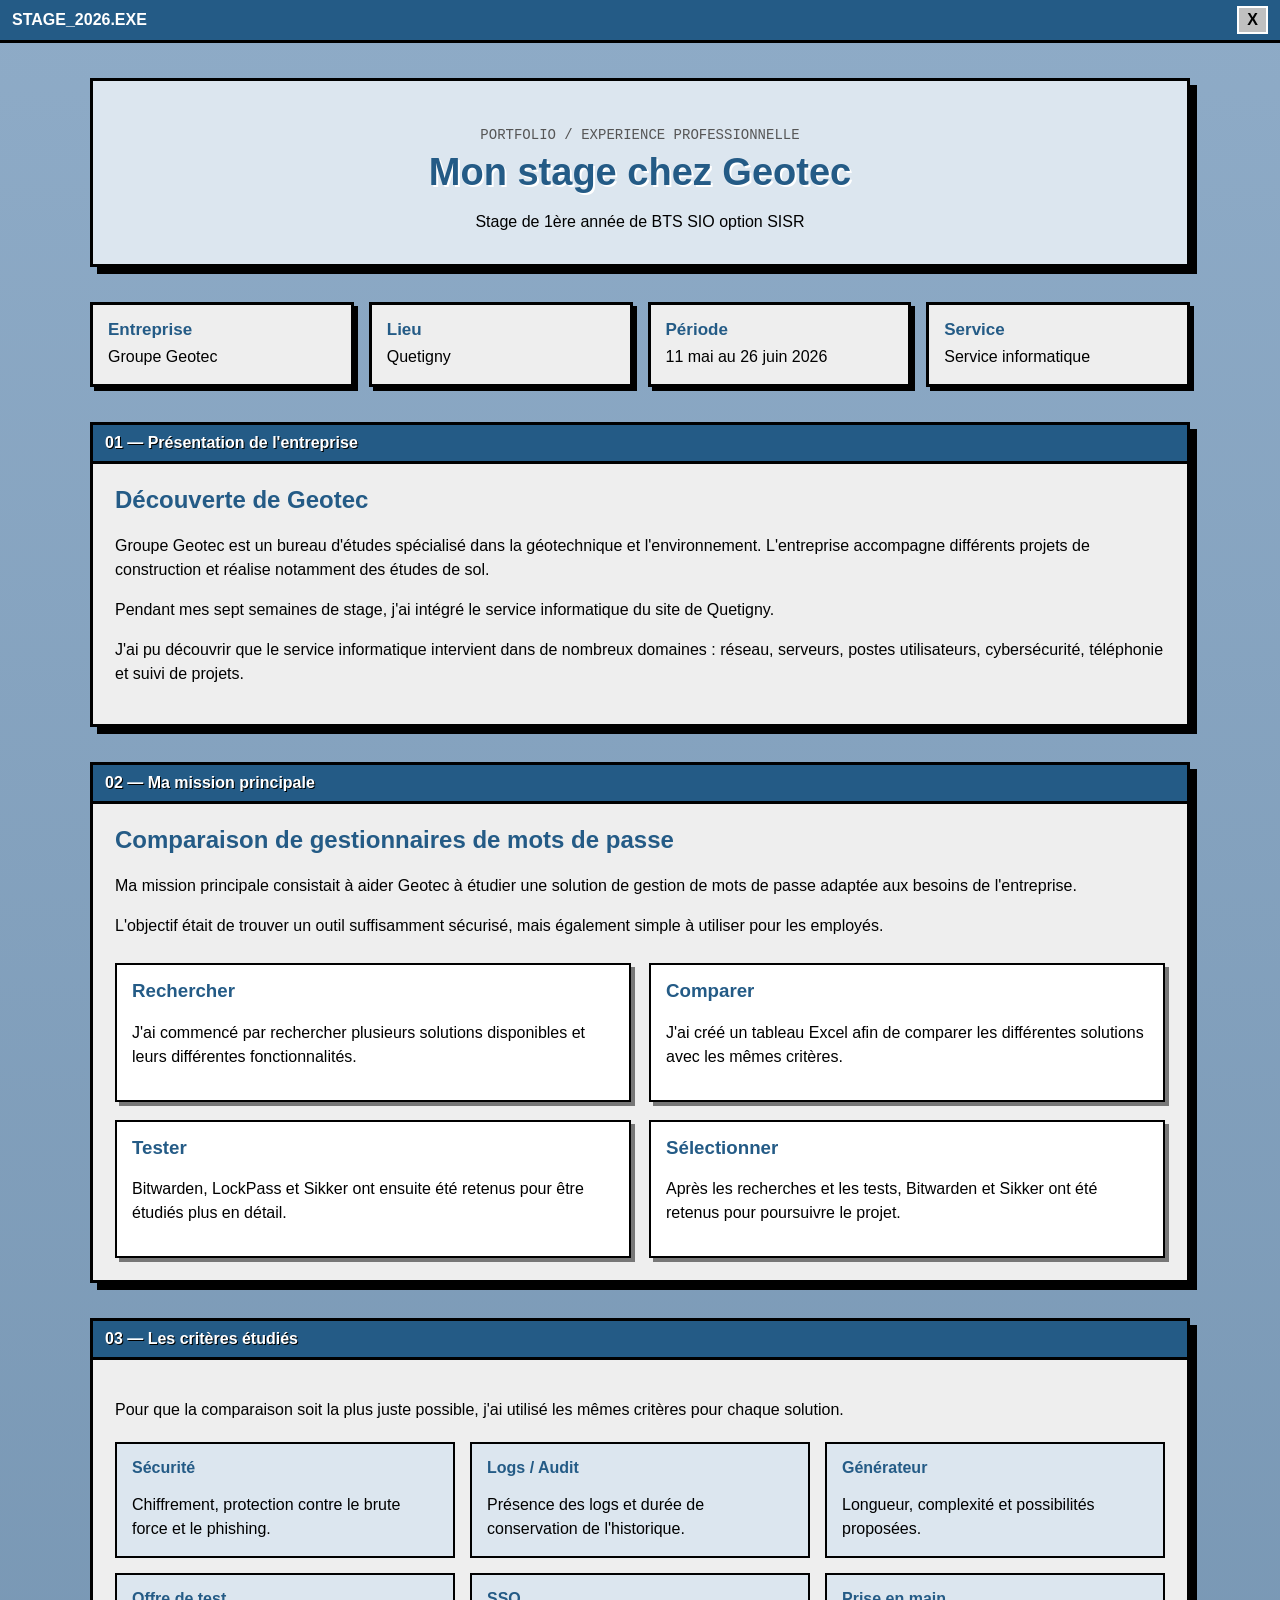
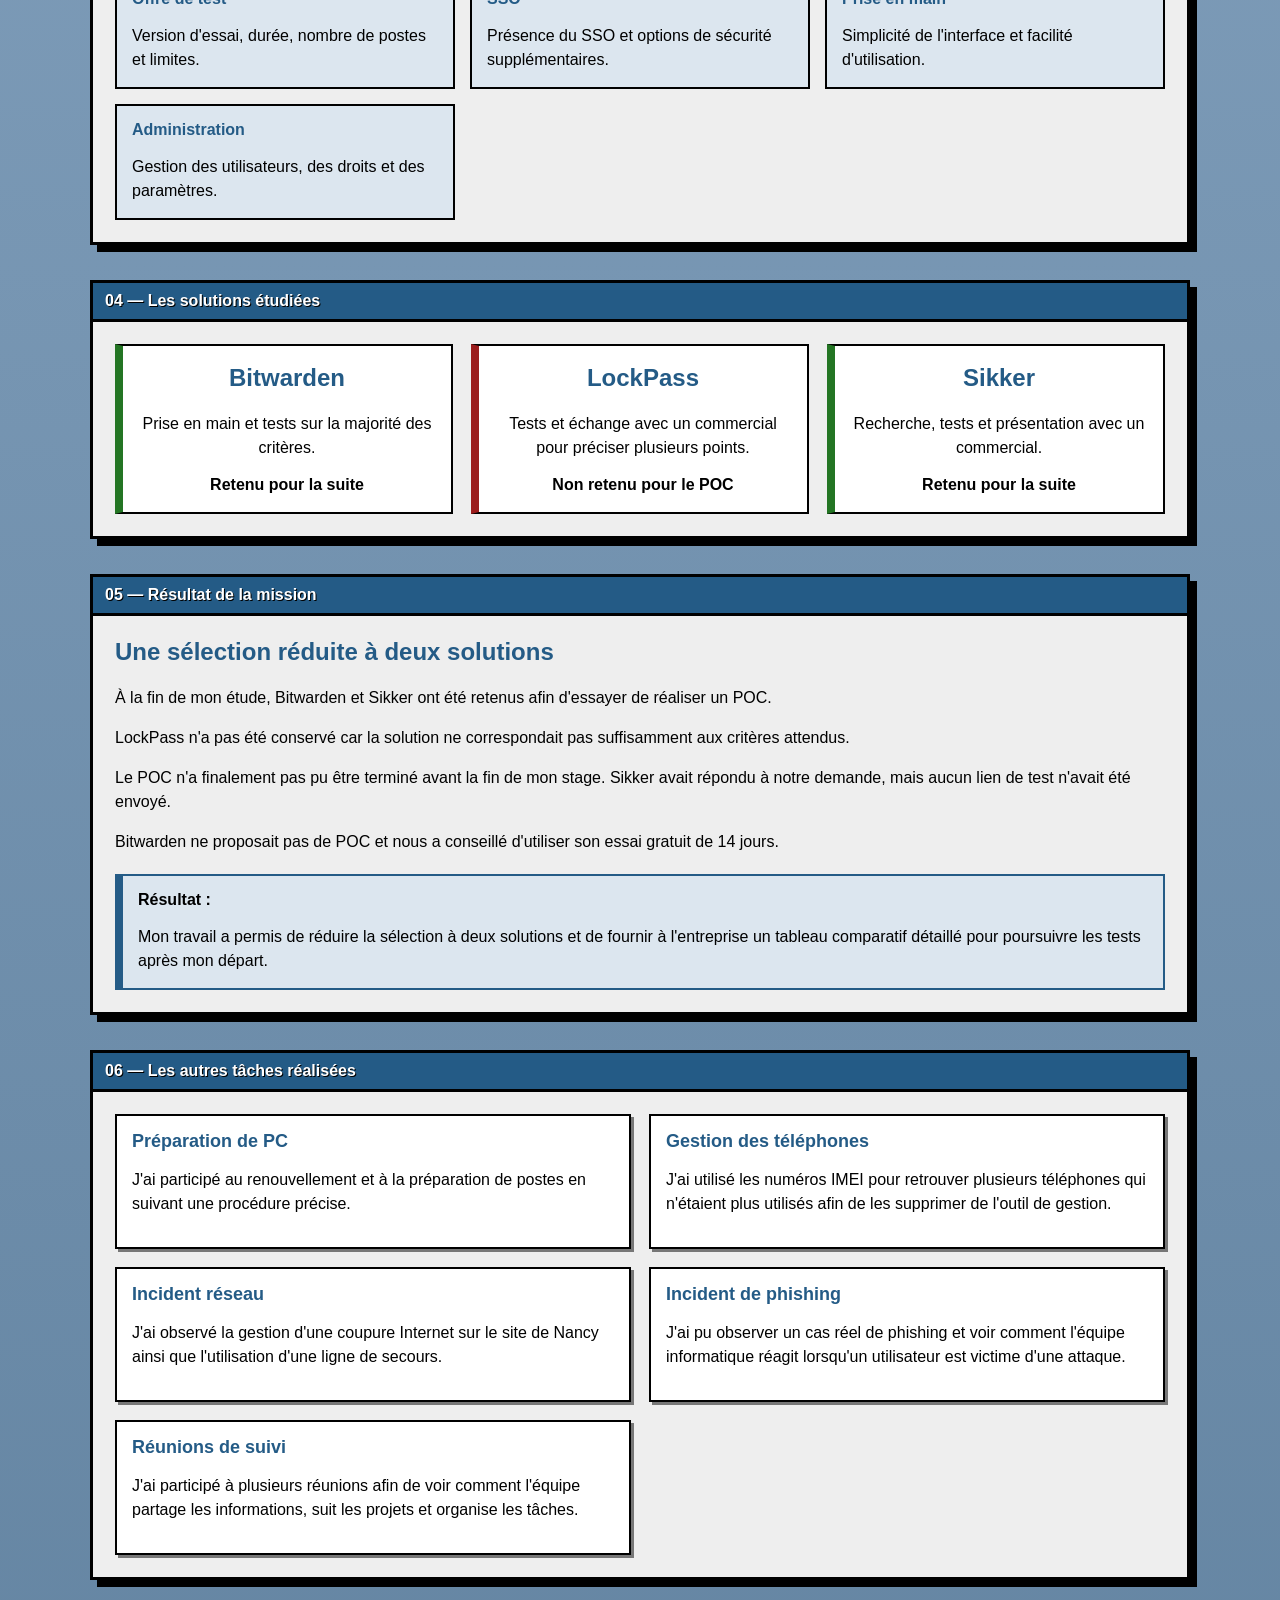
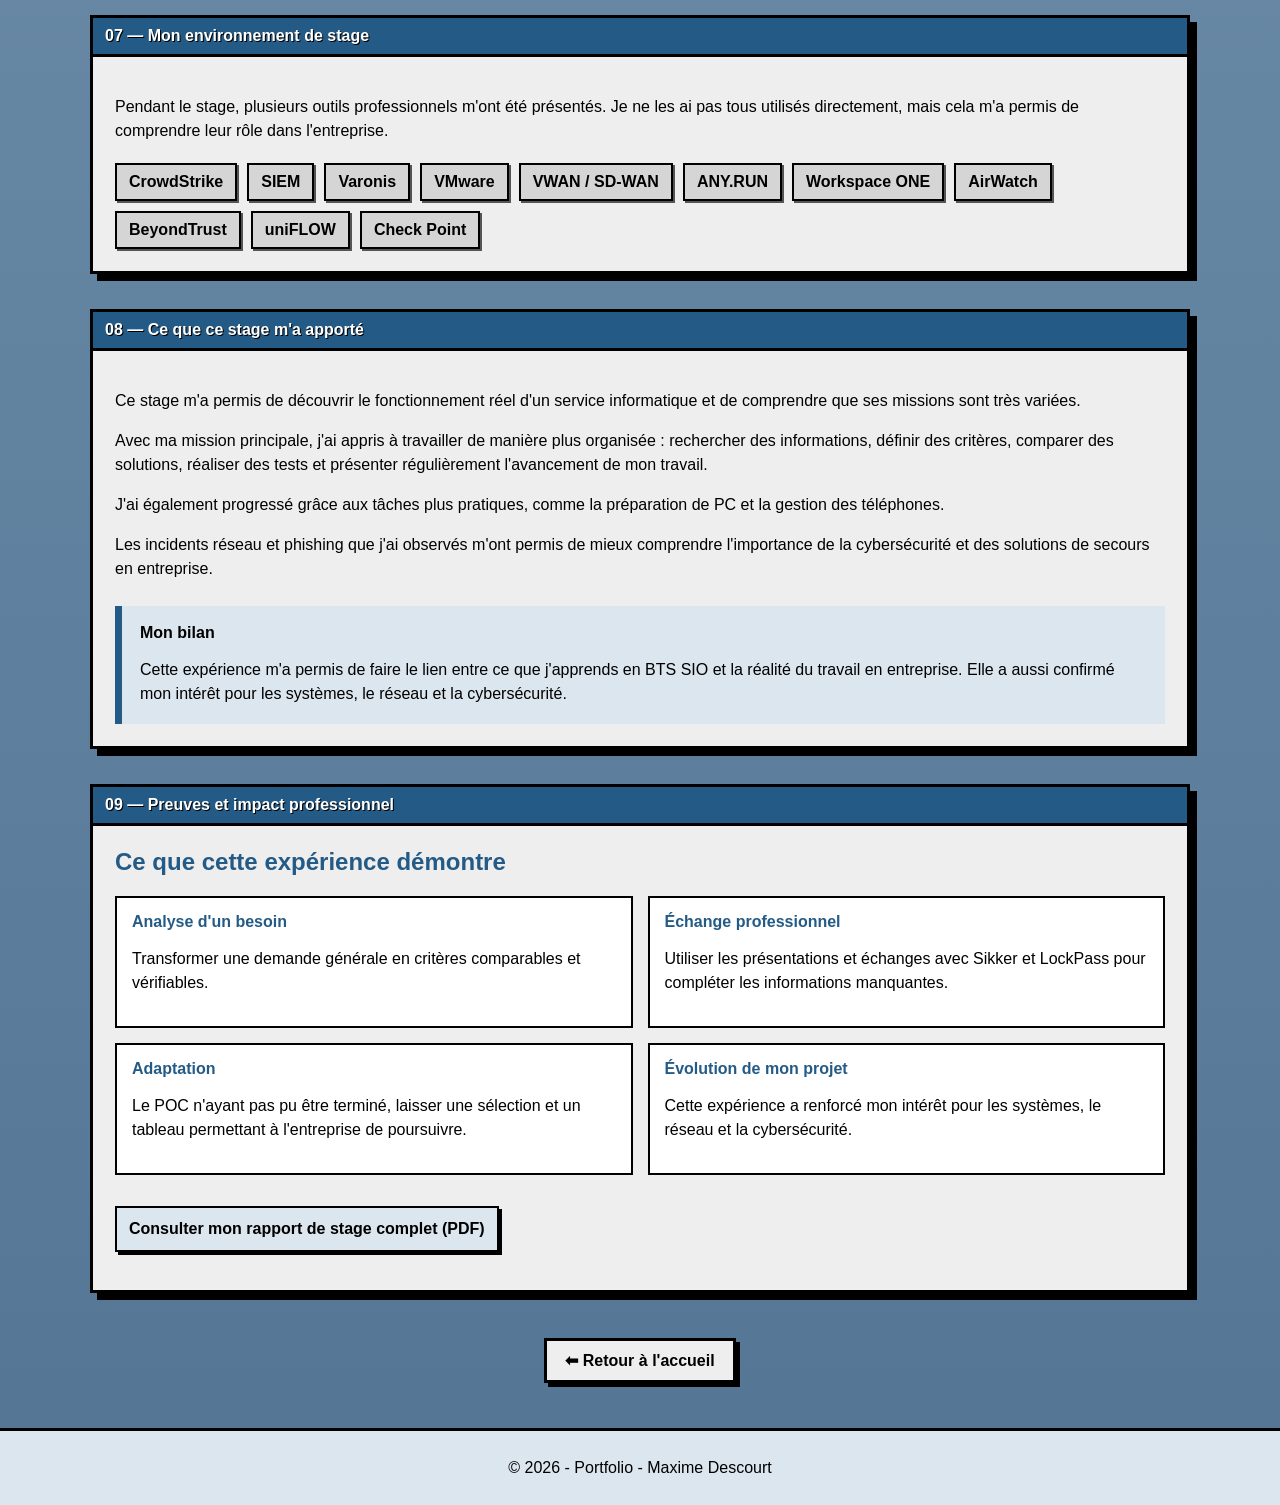
<file: Stage/index.html>
<!DOCTYPE html>
<html lang="fr">

<head>
    <meta charset="UTF-8">

    <meta name="viewport" content="width=device-width, initial-scale=1.0">

    <title>Stage chez Geotec Maxime Descourt - BTS SIO</title>

    <meta name="description"
          content="Présentation de mon stage de première année de BTS SIO SISR réalisé chez Geotec à Quetigny : mission, cybersécurité, gestionnaires de mots de passe et bilan.">

    <meta name="author" content="Maxime Descourt">

    <meta name="robots" content="index, follow">

    <link rel="stylesheet" href="style.css">
</head>


<body>


<!-- ============================================================
                        BARRE DU HAUT
============================================================ -->

<header class="barre-haut">

    <div>
        <strong>STAGE_2026.EXE</strong>
    </div>

    <a href="../index.html">X</a>

</header>



<!-- ============================================================
                        TITRE DE LA PAGE
============================================================ -->

<section class="stage-header">

    <p class="petit-titre">
        PORTFOLIO / EXPERIENCE PROFESSIONNELLE
    </p>

    <h1>Mon stage chez Geotec</h1>

    <p>
        Stage de 1ère année de BTS SIO option SISR
    </p>

</section>



<main>

<div class="stage-container">


    <!-- ========================================================
                    INFORMATIONS PRINCIPALES
    ========================================================= -->

    <section class="stage-infos">

        <div class="stage-info">

            <div>
                <h2>Entreprise</h2>
                <p>Groupe Geotec</p>
            </div>

        </div>


        <div class="stage-info">

            <div>
                <h2>Lieu</h2>
                <p>Quetigny</p>
            </div>

        </div>


        <div class="stage-info">

            <div>
                <h2>Période</h2>
                <p>11 mai au 26 juin 2026</p>
            </div>

        </div>


        <div class="stage-info">

            <div>
                <h2>Service</h2>
                <p>Service informatique</p>
            </div>

        </div>

    </section>



    <!-- ========================================================
                        PRESENTATION
    ========================================================= -->

    <section class="stage-bloc">

        <div class="stage-barre">
            01 — Présentation de l'entreprise
        </div>


        <div class="stage-contenu">

            <h2>Découverte de Geotec</h2>

            <p>
                Groupe Geotec est un bureau d'études spécialisé dans
                la géotechnique et l'environnement. L'entreprise accompagne
                différents projets de construction et réalise notamment
                des études de sol.
            </p>

            <p>
                Pendant mes sept semaines de stage, j'ai intégré le
                service informatique du site de Quetigny.
            </p>

            <p>
                J'ai pu découvrir que le service informatique intervient
                dans de nombreux domaines : réseau, serveurs, postes
                utilisateurs, cybersécurité, téléphonie et suivi de projets.
            </p>

        </div>

    </section>



    <!-- ========================================================
                        MISSION PRINCIPALE
    ========================================================= -->

    <section class="stage-bloc">

        <div class="stage-barre">
            02 — Ma mission principale
        </div>


        <div class="stage-contenu">

            <h2>Comparaison de gestionnaires de mots de passe</h2>

            <p>
                Ma mission principale consistait à aider Geotec à étudier
                une solution de gestion de mots de passe adaptée aux
                besoins de l'entreprise.
            </p>

            <p>
                L'objectif était de trouver un outil suffisamment sécurisé,
                mais également simple à utiliser pour les employés.
            </p>


            <div class="mission-grid">


                <article class="petite-case">

                    <h3>Rechercher</h3>

                    <p>
                        J'ai commencé par rechercher plusieurs solutions
                        disponibles et leurs différentes fonctionnalités.
                    </p>

                </article>



                <article class="petite-case">

                    <h3>Comparer</h3>

                    <p>
                        J'ai créé un tableau Excel afin de comparer les
                        différentes solutions avec les mêmes critères.
                    </p>

                </article>



                <article class="petite-case">

                    <h3>Tester</h3>

                    <p>
                        Bitwarden, LockPass et Sikker ont ensuite été
                        retenus pour être étudiés plus en détail.
                    </p>

                </article>



                <article class="petite-case">

                    <h3>Sélectionner</h3>

                    <p>
                        Après les recherches et les tests, Bitwarden et
                        Sikker ont été retenus pour poursuivre le projet.
                    </p>

                </article>


            </div>

        </div>

    </section>



    <!-- ========================================================
                        CRITERES
    ========================================================= -->

    <section class="stage-bloc">

        <div class="stage-barre">
            03 — Les critères étudiés
        </div>


        <div class="stage-contenu">

            <p>
                Pour que la comparaison soit la plus juste possible,
                j'ai utilisé les mêmes critères pour chaque solution.
            </p>


            <div class="criteres-grid">


                <div class="critere">

                    <strong>Sécurité</strong>

                    <p>
                        Chiffrement, protection contre le brute force
                        et le phishing.
                    </p>

                </div>


                <div class="critere">

                    <strong>Logs / Audit</strong>

                    <p>
                        Présence des logs et durée de conservation
                        de l'historique.
                    </p>

                </div>


                <div class="critere">

                    <strong>Générateur</strong>

                    <p>
                        Longueur, complexité et possibilités proposées.
                    </p>

                </div>


                <div class="critere">

                    <strong>Offre de test</strong>

                    <p>
                        Version d'essai, durée, nombre de postes
                        et limites.
                    </p>

                </div>


                <div class="critere">

                    <strong>SSO</strong>

                    <p>
                        Présence du SSO et options de sécurité
                        supplémentaires.
                    </p>

                </div>


                <div class="critere">

                    <strong>Prise en main</strong>

                    <p>
                        Simplicité de l'interface et facilité
                        d'utilisation.
                    </p>

                </div>


                <div class="critere">

                    <strong>Administration</strong>

                    <p>
                        Gestion des utilisateurs, des droits
                        et des paramètres.
                    </p>

                </div>


            </div>

        </div>

    </section>



    <!-- ========================================================
                        SOLUTIONS TESTEES
    ========================================================= -->

    <section class="stage-bloc">

        <div class="stage-barre">
            04 — Les solutions étudiées
        </div>


        <div class="stage-contenu">


            <div class="resultat-grid">


                <article class="solution retenue">

                    <h2>Bitwarden</h2>

                    <p>
                        Prise en main et tests sur la majorité
                        des critères.
                    </p>

                    <strong>Retenu pour la suite</strong>

                </article>



                <article class="solution non-retenue">

                    <h2>LockPass</h2>

                    <p>
                        Tests et échange avec un commercial
                        pour préciser plusieurs points.
                    </p>

                    <strong>Non retenu pour le POC</strong>

                </article>



                <article class="solution retenue">

                    <h2>Sikker</h2>

                    <p>
                        Recherche, tests et présentation
                        avec un commercial.
                    </p>

                    <strong>Retenu pour la suite</strong>

                </article>


            </div>

        </div>

    </section>



    <!-- ========================================================
                        RESULTAT DU PROJET
    ========================================================= -->

    <section class="stage-bloc">

        <div class="stage-barre">
            05 — Résultat de la mission
        </div>


        <div class="stage-contenu">

            <h2>Une sélection réduite à deux solutions</h2>

            <p>
                À la fin de mon étude, Bitwarden et Sikker ont été retenus
                afin d'essayer de réaliser un POC.
            </p>

            <p>
                LockPass n'a pas été conservé car la solution ne
                correspondait pas suffisamment aux critères attendus.
            </p>

            <p>
                Le POC n'a finalement pas pu être terminé avant la fin
                de mon stage. Sikker avait répondu à notre demande,
                mais aucun lien de test n'avait été envoyé.
            </p>

            <p>
                Bitwarden ne proposait pas de POC et nous a conseillé
                d'utiliser son essai gratuit de 14 jours.
            </p>


            <div class="resultat-final">

                <strong>Résultat :</strong>

                <p>
                    Mon travail a permis de réduire la sélection à deux
                    solutions et de fournir à l'entreprise un tableau
                    comparatif détaillé pour poursuivre les tests après
                    mon départ.
                </p>

            </div>

        </div>

    </section>



    <!-- ========================================================
                        AUTRES TACHES
    ========================================================= -->

    <section class="stage-bloc">

        <div class="stage-barre">
            06 — Les autres tâches réalisées
        </div>


        <div class="stage-contenu">


            <div class="taches-grid">


                <article class="tache">

                    <h2>Préparation de PC</h2>

                    <p>
                        J'ai participé au renouvellement et à la préparation
                        de postes en suivant une procédure précise.
                    </p>

                </article>



                <article class="tache">

                    <h2>Gestion des téléphones</h2>

                    <p>
                        J'ai utilisé les numéros IMEI pour retrouver
                        plusieurs téléphones qui n'étaient plus utilisés
                        afin de les supprimer de l'outil de gestion.
                    </p>

                </article>



                <article class="tache">

                    <h2>Incident réseau</h2>

                    <p>
                        J'ai observé la gestion d'une coupure Internet
                        sur le site de Nancy ainsi que l'utilisation
                        d'une ligne de secours.
                    </p>

                </article>



                <article class="tache">

                    <h2>Incident de phishing</h2>

                    <p>
                        J'ai pu observer un cas réel de phishing et voir
                        comment l'équipe informatique réagit lorsqu'un
                        utilisateur est victime d'une attaque.
                    </p>

                </article>



                <article class="tache">

                    <h2>Réunions de suivi</h2>

                    <p>
                        J'ai participé à plusieurs réunions afin de voir
                        comment l'équipe partage les informations,
                        suit les projets et organise les tâches.
                    </p>

                </article>


            </div>

        </div>

    </section>



    <!-- ========================================================
                        ENVIRONNEMENT
    ========================================================= -->

    <section class="stage-bloc">

        <div class="stage-barre">
            07 — Mon environnement de stage
        </div>


        <div class="stage-contenu">

            <p>
                Pendant le stage, plusieurs outils professionnels m'ont
                été présentés. Je ne les ai pas tous utilisés directement,
                mais cela m'a permis de comprendre leur rôle dans
                l'entreprise.
            </p>


            <div class="outils">

                <span>CrowdStrike</span>

                <span>SIEM</span>

                <span>Varonis</span>

                <span>VMware</span>

                <span>VWAN / SD-WAN</span>

                <span>ANY.RUN</span>

                <span>Workspace ONE</span>

                <span>AirWatch</span>

                <span>BeyondTrust</span>

                <span>uniFLOW</span>

                <span>Check Point</span>

            </div>

        </div>

    </section>



    <!-- ========================================================
                        BILAN
    ========================================================= -->

    <section class="stage-bloc">

        <div class="stage-barre">
            08 — Ce que ce stage m'a apporté
        </div>


        <div class="stage-contenu">

            <p>
                Ce stage m'a permis de découvrir le fonctionnement réel
                d'un service informatique et de comprendre que ses missions
                sont très variées.
            </p>

            <p>
                Avec ma mission principale, j'ai appris à travailler de
                manière plus organisée : rechercher des informations,
                définir des critères, comparer des solutions, réaliser
                des tests et présenter régulièrement l'avancement
                de mon travail.
            </p>

            <p>
                J'ai également progressé grâce aux tâches plus pratiques,
                comme la préparation de PC et la gestion des téléphones.
            </p>

            <p>
                Les incidents réseau et phishing que j'ai observés
                m'ont permis de mieux comprendre l'importance de la
                cybersécurité et des solutions de secours en entreprise.
            </p>


            <div class="conclusion-stage">

                <strong>Mon bilan</strong>

                <p>
                    Cette expérience m'a permis de faire le lien entre
                    ce que j'apprends en BTS SIO et la réalité du travail
                    en entreprise. Elle a aussi confirmé mon intérêt pour
                    les systèmes, le réseau et la cybersécurité.
                </p>

            </div>

        </div>

    </section>



    
    <!-- ========================================================
                        PREUVES PROFESSIONNELLES
    ========================================================= -->

    <section class="stage-bloc">

        <div class="stage-barre">
            09 — Preuves et impact professionnel
        </div>

        <div class="stage-contenu">
            <h2>Ce que cette expérience démontre</h2>

            <div class="preuve-stage-grid">
                <div>
                    <strong>Analyse d'un besoin</strong>
                    <p>Transformer une demande générale en critères comparables et vérifiables.</p>
                </div>
                <div>
                    <strong>Échange professionnel</strong>
                    <p>Utiliser les présentations et échanges avec Sikker et LockPass pour compléter les informations manquantes.</p>
                </div>
                <div>
                    <strong>Adaptation</strong>
                    <p>Le POC n'ayant pas pu être terminé, laisser une sélection et un tableau permettant à l'entreprise de poursuivre.</p>
                </div>
                <div>
                    <strong>Évolution de mon projet</strong>
                    <p>Cette expérience a renforcé mon intérêt pour les systèmes, le réseau et la cybersécurité.</p>
                </div>
            </div>

            <p class="rapport-link">
                <a href="Rapport_Stage_Geotec_Maxime_Descourt.pdf" target="_blank">
                    Consulter mon rapport de stage complet (PDF)
                </a>
            </p>
        </div>

    </section>

    <!-- ========================================================
                        RETOUR
    ========================================================= -->

    <div class="retour">

        <a href="../index.html">
            ⬅ Retour à l'accueil
        </a>

    </div>


</div>

</main>



<!-- ============================================================
                            FOOTER
============================================================ -->

<footer>

    <p>
        © 2026 - Portfolio - Maxime Descourt
    </p>

</footer>


</body>
</html>
</file>
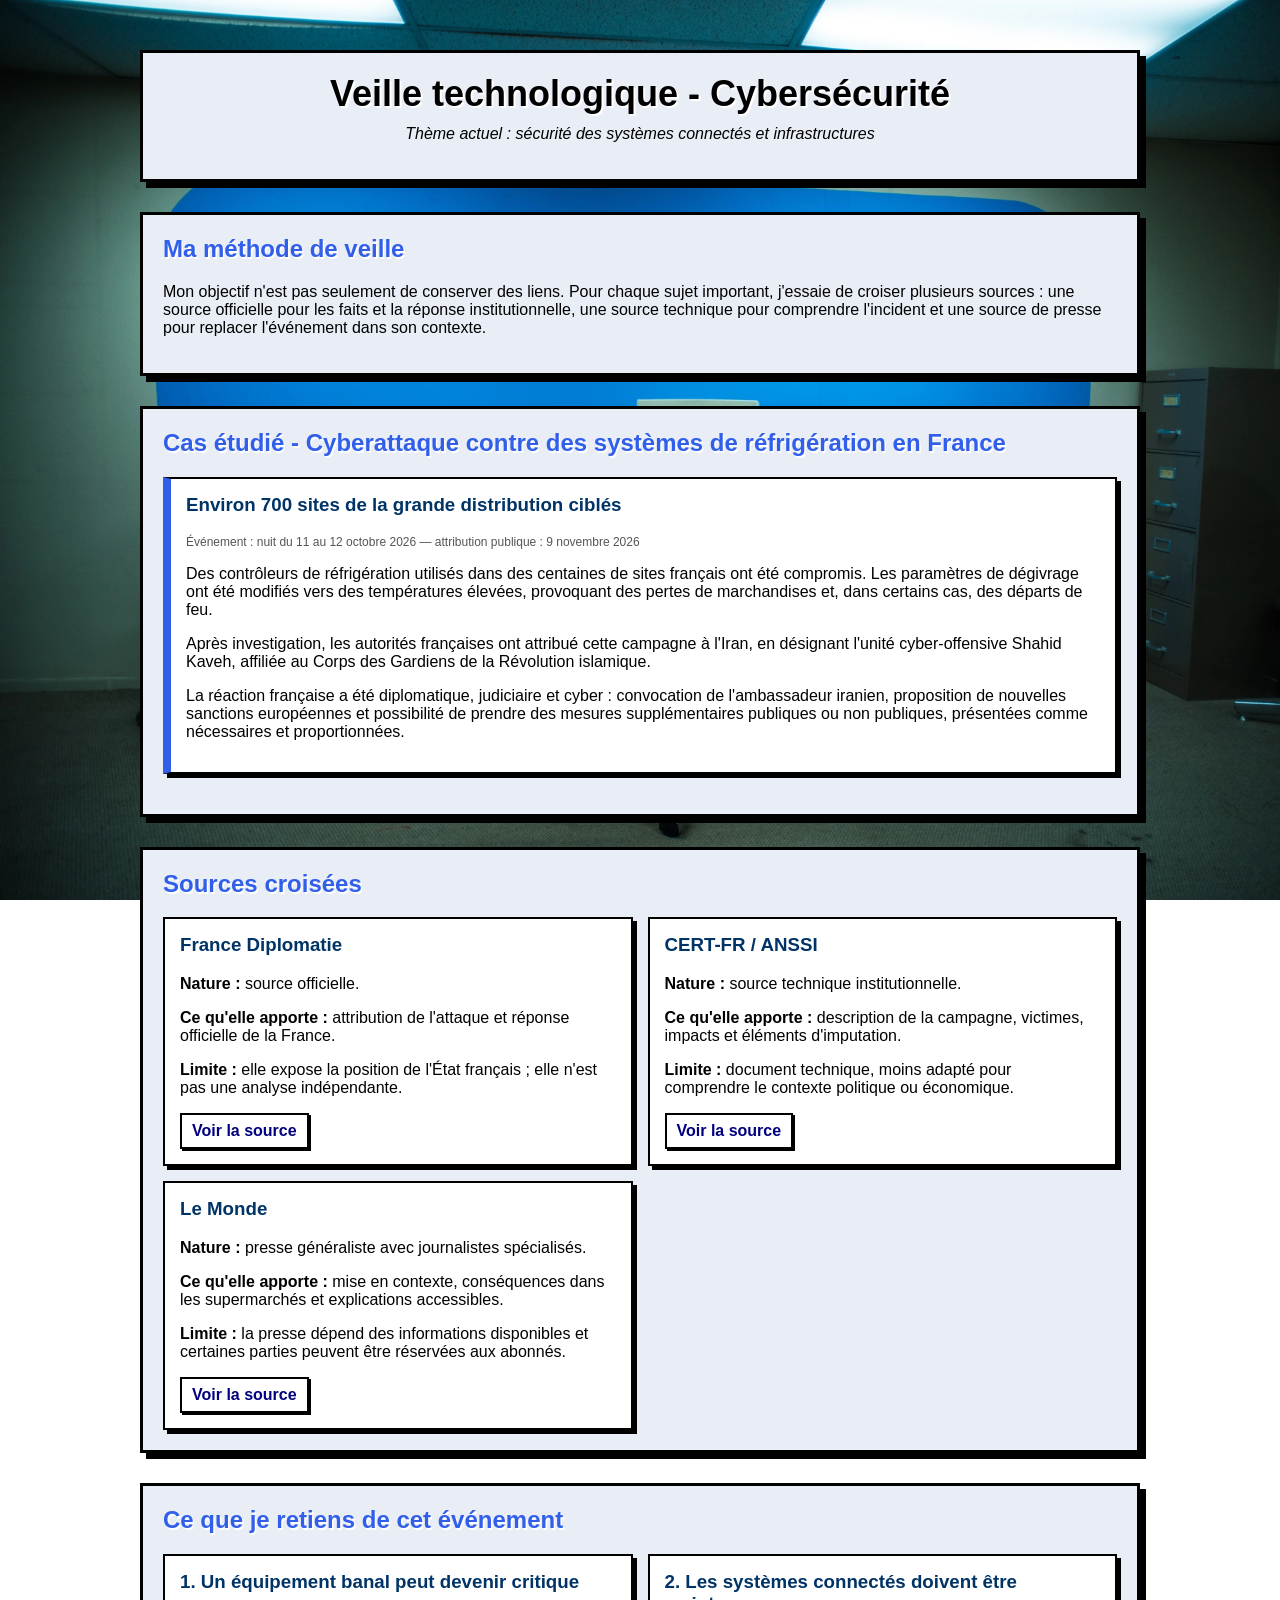
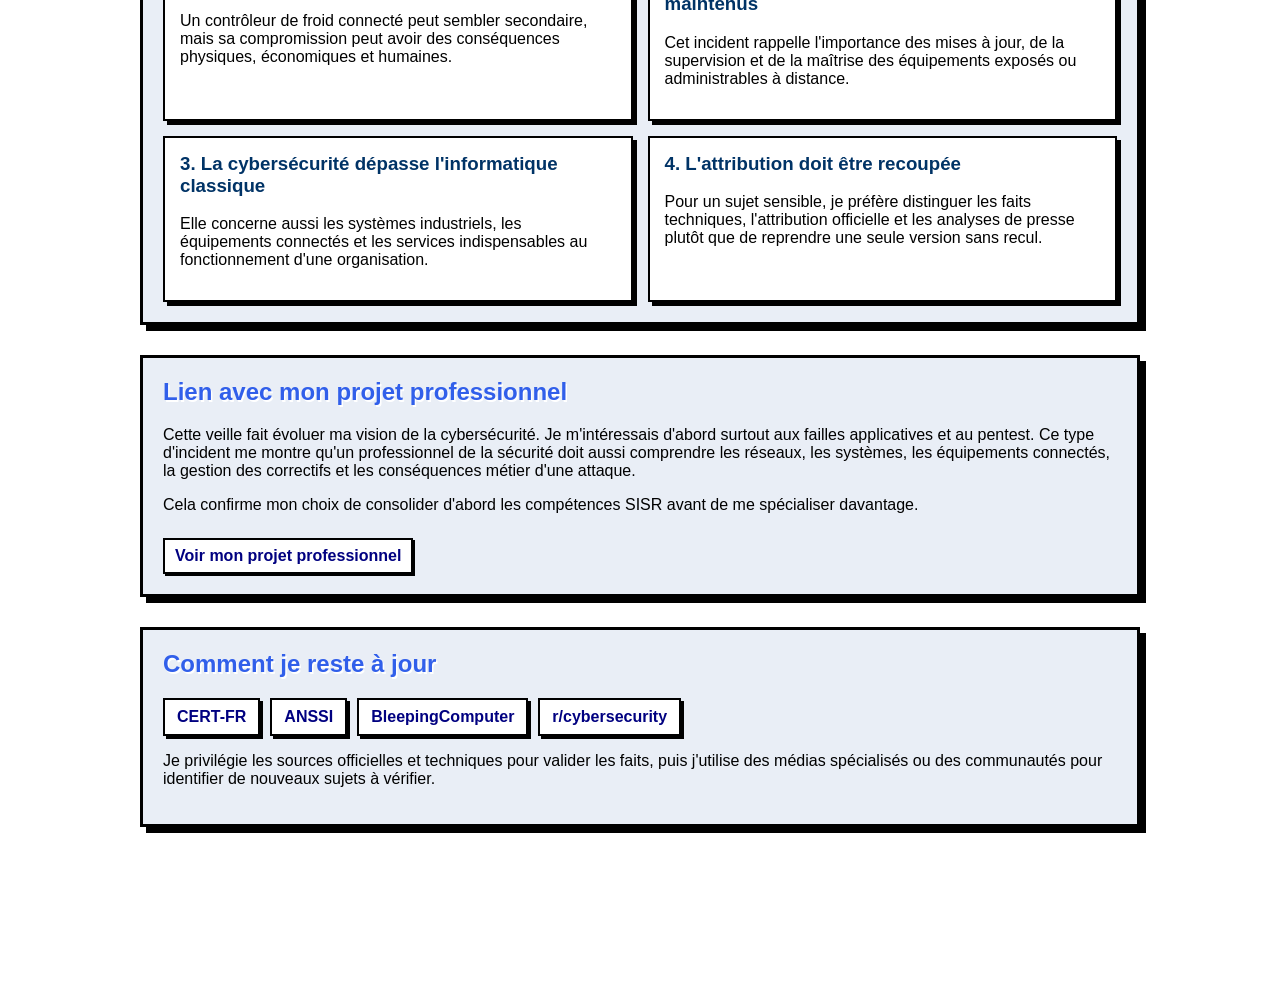
<file: Veille/index.html>
<!DOCTYPE html>
<html lang="fr">
<head>
    <meta charset="UTF-8">
    <meta name="viewport" content="width=device-width, initial-scale=1.0">
    <meta name="description" content="Veille technologique en cybersécurité de Maxime Descourt : cyberattaque contre des systèmes de réfrigération en France, comparaison de sources et analyse personnelle.">
    <meta name="author" content="Maxime Descourt">
    <meta name="robots" content="index, follow">
    <title>Veille cybersécurité - Portfolio BTS SIO</title>
    <link rel="stylesheet" href="style.css">
</head>

<body>
<div class="page">

    <header>
        <h1>Veille technologique - Cybersécurité</h1>
        <p>Thème actuel : sécurité des systèmes connectés et infrastructures</p>
    </header>

    <section class="bloc">
        <h2>Ma méthode de veille</h2>
        <p>
            Mon objectif n'est pas seulement de conserver des liens. Pour chaque sujet important,
            j'essaie de croiser plusieurs sources : une source officielle pour les faits et la réponse
            institutionnelle, une source technique pour comprendre l'incident et une source de presse
            pour replacer l'événement dans son contexte.
        </p>
    </section>

    <section class="bloc">
        <h2>Cas étudié - Cyberattaque contre des systèmes de réfrigération en France</h2>

        <div class="article principal">
            <h3>Environ 700 sites de la grande distribution ciblés</h3>
            <div class="source">Événement : nuit du 11 au 12 octobre 2026 — attribution publique : 9 novembre 2026</div>
            <p>
                Des contrôleurs de réfrigération utilisés dans des centaines de sites français ont été compromis.
                Les paramètres de dégivrage ont été modifiés vers des températures élevées, provoquant des pertes
                de marchandises et, dans certains cas, des départs de feu.
            </p>
            <p>
                Après investigation, les autorités françaises ont attribué cette campagne à l'Iran,
                en désignant l'unité cyber-offensive Shahid Kaveh, affiliée au Corps des Gardiens
                de la Révolution islamique.
            </p>
            <p>
                La réaction française a été diplomatique, judiciaire et cyber : convocation de l'ambassadeur iranien,
                proposition de nouvelles sanctions européennes et possibilité de prendre des mesures supplémentaires
                publiques ou non publiques, présentées comme nécessaires et proportionnées.
            </p>
        </div>
    </section>

    <section class="bloc">
        <h2>Sources croisées</h2>

        <div class="source-grid">
            <article class="source-card">
                <h3>France Diplomatie</h3>
                <p><strong>Nature :</strong> source officielle.</p>
                <p><strong>Ce qu'elle apporte :</strong> attribution de l'attaque et réponse officielle de la France.</p>
                <p><strong>Limite :</strong> elle expose la position de l'État français ; elle n'est pas une analyse indépendante.</p>
                <a href="https://www.diplomatie.gouv.fr/fr/presse-et-ressources/decouvrir-et-informer/actualites/declaration-d-attribution-a-l-iran-de-cyber-attaques-visant-la-france" target="_blank" rel="noopener noreferrer">Voir la source</a>
            </article>

            <article class="source-card">
                <h3>CERT-FR / ANSSI</h3>
                <p><strong>Nature :</strong> source technique institutionnelle.</p>
                <p><strong>Ce qu'elle apporte :</strong> description de la campagne, victimes, impacts et éléments d'imputation.</p>
                <p><strong>Limite :</strong> document technique, moins adapté pour comprendre le contexte politique ou économique.</p>
                <a href="https://www.cert.cyber.gouv.fr/cti/CERTFR-2026-CTI-009" target="_blank" rel="noopener noreferrer">Voir la source</a>
            </article>

            <article class="source-card">
                <h3>Le Monde</h3>
                <p><strong>Nature :</strong> presse généraliste avec journalistes spécialisés.</p>
                <p><strong>Ce qu'elle apporte :</strong> mise en contexte, conséquences dans les supermarchés et explications accessibles.</p>
                <p><strong>Limite :</strong> la presse dépend des informations disponibles et certaines parties peuvent être réservées aux abonnés.</p>
                <a href="https://www.lemonde.fr/pixels/article/2026/11/10/derriere-la-cyberattaque-contre-les-frigos-de-supermarches-l-iran-et-l-unite-cyber-shahid-kaveh-des-gardiens-de-la-revolution_6808819_4408996.html" target="_blank" rel="noopener noreferrer">Voir la source</a>
            </article>
        </div>
    </section>

    <section class="bloc">
        <h2>Ce que je retiens de cet événement</h2>

        <div class="learn-grid">
            <div>
                <h3>1. Un équipement banal peut devenir critique</h3>
                <p>
                    Un contrôleur de froid connecté peut sembler secondaire, mais sa compromission peut avoir
                    des conséquences physiques, économiques et humaines.
                </p>
            </div>
            <div>
                <h3>2. Les systèmes connectés doivent être maintenus</h3>
                <p>
                    Cet incident rappelle l'importance des mises à jour, de la supervision et de la maîtrise
                    des équipements exposés ou administrables à distance.
                </p>
            </div>
            <div>
                <h3>3. La cybersécurité dépasse l'informatique classique</h3>
                <p>
                    Elle concerne aussi les systèmes industriels, les équipements connectés et les services
                    indispensables au fonctionnement d'une organisation.
                </p>
            </div>
            <div>
                <h3>4. L'attribution doit être recoupée</h3>
                <p>
                    Pour un sujet sensible, je préfère distinguer les faits techniques, l'attribution officielle
                    et les analyses de presse plutôt que de reprendre une seule version sans recul.
                </p>
            </div>
        </div>
    </section>

    <section class="bloc">
        <h2>Lien avec mon projet professionnel</h2>
        <p>
            Cette veille fait évoluer ma vision de la cybersécurité. Je m'intéressais d'abord surtout
            aux failles applicatives et au pentest. Ce type d'incident me montre qu'un professionnel de la sécurité
            doit aussi comprendre les réseaux, les systèmes, les équipements connectés, la gestion des correctifs
            et les conséquences métier d'une attaque.
        </p>
        <p>
            Cela confirme mon choix de consolider d'abord les compétences SISR avant de me spécialiser davantage.
        </p>
        <a class="big-link" href="../ProjetProfessionnel/index.html">Voir mon projet professionnel</a>
    </section>

    <section class="bloc">
        <h2>Comment je reste à jour</h2>
        <div class="liens">
            <a href="https://www.cert.ssi.gouv.fr/" target="_blank" rel="noopener noreferrer">CERT-FR</a>
            <a href="https://cyber.gouv.fr/" target="_blank" rel="noopener noreferrer">ANSSI</a>
            <a href="https://www.bleepingcomputer.com/" target="_blank" rel="noopener noreferrer">BleepingComputer</a>
            <a href="https://www.reddit.com/r/cybersecurity/" target="_blank" rel="noopener noreferrer">r/cybersecurity</a>
        </div>
        <p>
            Je privilégie les sources officielles et techniques pour valider les faits, puis j'utilise
            des médias spécialisés ou des communautés pour identifier de nouveaux sujets à vérifier.
        </p>
    </section>

</div>

<footer>
    <p><a href="../index.html">⬅ Retour à l'accueil</a></p>
    <p>© 2026 - Portfolio personnel</p>
</footer>

</body>
</html>
</file>
<file: Apropos/style.css>
/* ============================================================
                            Body                  
============================================================ */

body {
    background: #f0f0f0;
    font-family: Arial, sans-serif;
    background-image: url("../gifs/sky.gif");
    background-attachment: fixed;
}

/* ============================================================
                            Contenue                  
============================================================ */

.page-container {
    width: 750px;
    margin: 0 auto;
}

/* ============================================================
                        Titre haut de page                  
============================================================ */

.sky-title {
    font-size: 40px;
    letter-spacing: 2px;
    text-shadow: 2px 2px #ff2fa3;
    font-weight: bold;
    color: white;
}

/* ============================================================
                       Contenue titre                  
============================================================ */

.banner {
    background: linear-gradient(navy, black);
    text-align: center;
    padding: 20px;
    color: white;
    border: 2px solid #ff3fae;
    border-radius: 6px;
    margin-bottom: 20px;
}

/* ============================================================
                        Grille Image + Texte                   
============================================================ */

.content-grid {
    display: grid;
    grid-template-columns: 1fr;
    gap: 20px;
}

/* ============================================================
                        Contenue Bloc texte                  
============================================================ */

.text-box {
    color: white;
    border: 3px solid #ff55c2;
    padding: 20px;
    border-radius: 5px;
}

.text-box h2 {
    margin-top: 0;
    color: #ff55c2;
}

.separator {
    height: 4px;
    background: linear-gradient(90deg, #ff55c2, #ffd3f2, #ff55c2);
    margin: 15px 0;
    border-radius: 3px;
}

.footer-text {
    text-align: center;
    font-style: italic;
    color: #777;
}

/* ============================================================
                            Commentaire                  
============================================================ */
.comment-section {
    margin-top: 30px;
}

.comment-title {
    color: #ff55c2;
    font-size: 24px;
    text-shadow: 1px 1px #ffb8e9;
}

.comment {
    background: linear-gradient(1deg, navy, black);
    color: white;
    display: grid;
    grid-template-columns: 60px 1fr;
    padding: 10px;
    border: 2px solid #ffb8e9;
    border-radius: 5px;
    margin-bottom: 10px;
}

.comment-avatar {
    width: 60px;
    height: 60px;
    border: 2px solid #ff55c2;
    border-radius: 5px;
}

.comment-body .idee {
    color: #ff55c2;
    font-weight: bold;
    display: block;
    margin-left: 10px;
}

.comment-body .date {
    font-size: 11px;
    color: #777;
    display: block;
    margin-bottom: 5px;
    margin-left: 5px;
}

.comment p {
    margin-left: 15px;
}

/* ============================================================
                            Footer                  
============================================================ */

footer {
    margin-top: 20px;
    text-align: center;
}

footer a {
    color: #ff55c2;
    text-decoration: underline;
}

footer p {
    color:#ff55c2;
}

/* ============================================================
                            Media Query                   
============================================================ */

@media screen and (max-width: 768px) {

    .page-container {
        width: 95%;
    }

    .content-grid {
        grid-template-columns: 1fr;
        text-align: center;
    }

    .avatar-box {
        max-width: 200px;
        margin: 0 auto;
    }

    .comment {
        grid-template-columns: 1fr;
        text-align: center;
    }

    .comment-avatar {
        margin: 0 auto 10px;
    }
}


/* ============================================================
                    IDENTITE PROFESSIONNELLE
============================================================ */

.identity-box {
    margin-top: 30px;
    padding: 20px;
    color: white;
    border: 3px solid #ff55c2;
    background: linear-gradient(1deg, navy, black);
    border-radius: 5px;
}

.identity-box h2 {
    color: #ff55c2;
    margin-top: 0;
}

.identity-grid {
    display: grid;
    grid-template-columns: repeat(2, 1fr);
    gap: 12px;
    margin-top: 20px;
}

.identity-grid article {
    padding: 12px;
    background: rgba(255,255,255,0.08);
    border: 2px solid #ffb8e9;
}

.identity-grid h3 {
    margin-top: 0;
    color: #ffb8e9;
}

.identity-links {
    display: flex;
    flex-wrap: wrap;
    gap: 10px;
    margin-top: 18px;
}

.identity-links a {
    color: black;
    background: white;
    border: 2px solid #ff55c2;
    padding: 7px 10px;
    text-decoration: none;
    font-weight: bold;
}

.identity-links a:hover {
    background: #ffd3f2;
}

@media screen and (max-width: 700px) {
    .identity-grid {
        grid-template-columns: 1fr;
    }

    .identity-links {
        flex-direction: column;
    }

    .identity-links a {
        text-align: center;
    }
}
</file>
<file: Competences/style.css>
/* ============================================================
                            Corps                  
============================================================ */

body {
    background: url("../images/1_7r-BuSIO5A7Lm6VTYewmfA.webp");
    font-family: Arial, Helvetica, sans-serif;
    margin: 0;
    padding: 0;
    color: black;
    background-size: cover;
    background-attachment: fixed;
}

/* ============================================================
                            Header                  
============================================================ */

.header {
    background: linear-gradient(#dfe6f0, #a9b8c9);
    padding: 10px;
    border-bottom: 3px solid black;
    display: flex;
    align-items: center;
    gap: 10px;
}

.logo {
    width: 40px;
    image-rendering: pixelated;
}

/* ============================================================
                            Disposition                  
============================================================ */

.container {
    width: 85%;
    margin: 20px auto;
}

/* ============================================================
                    Encadrement des boîtes                  
============================================================ */

.box {
    background: #ececec;
    border: 3px solid #b8b8b8;
    border-top-color: white;
    border-left-color: white;
    padding: 0;
    margin-bottom: 20px;
}

/* ============================================================
                        Titre petite cases                  
============================================================ */

.box-title {
    background: #506a8c;
    color: white;
    padding: 5px 10px;
    font-weight: bold;
    border-bottom: 3px solid black;
    text-shadow: 1px 1px black;
}

/* ============================================================
                            Main case                  
============================================================ */

.skills-grid {
    display: grid;
    grid-template-columns: repeat(auto-fit, minmax(230px, 1fr));
    gap: 15px;
    padding: 15px;
}

/* ============================================================
                    Encadrement cases                  
============================================================ */

.skill {
    background: #dedede;
    padding: 10px;
    border: 2px solid #7f7f7f;
    border-right-color: white;
    border-bottom-color: white;
}

.skill h3 {
    margin: 5px 0;
}

.icon {
    width: 32px;
}

/* ============================================================
                            SKILLS                  
============================================================ */

.soft-list {
    list-style: square;
    padding: 15px 30px;
}

.nyan {
    width: 20px;
}

/* ============================================================
                            FOOTER                  
============================================================ */
footer {
    text-align: center;
    padding: 15px;
}

footer a {
    text-decoration: underline;
    color: white;
}

footer p {
    color: white;
}

/* ============================================================
                            Media Query                   
============================================================ */

    @media screen and (max-width: 768px) {

        .header {
            flex-direction: column;
            text-align: center;
        }

        .container {
            width: 95%;
        }

        .skills-grid {
            grid-template-columns: 1fr;
        }

        .logo {
            width: 50px;
        }
    }

.header p {
    margin: 3px 0 0;
}

.skill h2 {
    font-size: 18px;
    margin: 6px 0;
}

.skill a,
.objectif-link a {
    display: inline-block;
    color: blue;
    font-weight: bold;
    margin-top: 5px;
}

.niveau,
.preuve {
    font-size: 14px;
}

.preuve {
    background: #f4f4f4;
    border-left: 4px solid #506a8c;
    padding: 8px;
}

.progress-grid {
    display: grid;
    grid-template-columns: repeat(2, 1fr);
    gap: 12px;
    padding: 15px;
}

.progress-grid > div {
    background: #dedede;
    border: 2px solid #7f7f7f;
    border-right-color: white;
    border-bottom-color: white;
    padding: 10px;
}

.progress-grid h3 {
    margin-top: 0;
}

.objectif-link {
    padding: 0 15px 15px;
}

@media screen and (max-width: 700px) {
    .progress-grid {
        grid-template-columns: 1fr;
    }
}
</file>
<file: Contact/style.css>
/* ============================================================
                            Body                  
============================================================ */

body {
    margin: 0;
    font-family: Arial, sans-serif;
    color: black;
    background-image: url("../images/thumb-1920-941898.jpg");
    background-size: cover;
    background-attachment: fixed;
}

/* ============================================================
                        Header-barre-contact                  
============================================================ */

.top-bar {
    color: #ffffff;
    text-shadow: 2px 2px rgb(0, 0, 0);
    padding: 30px;
    text-align: center;
    font-size:large;
}

.top-bar h1 {
    margin: 0;
    font-size: 32px;
}

/* ============================================================
                            Header-Bloc1                  
============================================================ */

.contact-container {
    max-width: 700px;
    margin: 40px auto;
    padding: 20px;
    color: rgb(61, 61, 61);
}

/* ============================================================
                        Header-Bloc1-Contenue                  
============================================================ */

.intro {
    background-color: black;
    box-shadow: 5px 5px 10px rgb(0, 0, 0);
    border: 3px solid black;
    color: rgb(255, 255, 255);
    font-family:'Times New Roman', Times, serif;
    padding: 20px;
    margin-bottom: 30px;
}

/* ============================================================
                        Header-Formulaire                  
============================================================ */

.contact-form {
    background-color: black;
    box-shadow: 5px 5px 10px black;
    border: 3px solid black;
    padding: 25px;
}

.contact-form label {
    margin-bottom: 20px;
    font-size: 14px;
}

.contact-form input, .contact-form select, .contact-form textarea {
    width: 96%;
    padding: 10px;
    margin-top: 5px;
    border-radius: 8px;
    border: none;
    font-size: 14px;
    
}

.contact-form textarea {
    height: 100px;
}

/* ============================================================
                        Bouton Message                  
============================================================ */

.contact-form button {
    background-color: black;
    margin-top: 10px;
    color: white;
    border: none;
    padding: 12px;
    font-size: 15px;
    border-radius: 20px;
    cursor: pointer;
}

/* ============================================================
                            Footer                  
============================================================ */

.footer {
    text-align: center;
    padding: 20px;
    color: rgb(0, 195, 255);
    font-size:large
}

.footer a {
    color: rgb(0, 195, 255);
    font-size: 15px;
}

/* ============================================================
                        Media Query                  
============================================================ */

@media screen and (max-width: 600px) {

    .contact-container {
        margin: 20px;
        padding: 10px;
    }

    .top-bar h1 {
        font-size: 24px;
    }

    .contact-form {
        padding: 15px;
    }

    .contact-form button {
        width: 100%;
    }
}
</file>
<file: ProjetProfessionnel/style.css>
* {
    box-sizing: border-box;
}

:root {
    --green: #73ff83;
    --dark-green: #0e7d2e;
    --black: #050805;
    --panel: #e7f2e8;
    --white: #ffffff;
}

body {
    margin: 0;
    font-family: "Courier New", monospace;
    color: #0b1b0e;
    background-color: #07130a;
    background-image:
        linear-gradient(rgba(115,255,131,0.06) 1px, transparent 1px),
        linear-gradient(90deg, rgba(115,255,131,0.06) 1px, transparent 1px);
    background-size: 22px 22px;
}

.hero {
    width: 92%;
    max-width: 1100px;
    margin: 35px auto 25px;
    padding: 25px;
    color: var(--green);
    background: #020402;
    border: 3px solid var(--green);
    box-shadow: 7px 7px 0 #000;
}

.hero h1 {
    margin: 4px 0 10px;
    font-size: 36px;
}

.hero p {
    line-height: 1.5;
}

.prompt {
    margin: 0;
    font-size: 13px;
}

.container {
    width: 92%;
    max-width: 1100px;
    margin: auto;
}

.panel {
    margin-bottom: 28px;
    border: 3px solid #000;
    background: var(--panel);
    box-shadow: 7px 7px 0 #000;
}

.panel-title {
    padding: 8px 12px;
    color: var(--green);
    background: #020402;
    border-bottom: 3px solid #000;
    font-weight: bold;
}

.panel-body {
    padding: 20px;
    line-height: 1.5;
}

.missions-grid,
.sources-grid,
.actions-grid {
    display: grid;
    grid-template-columns: repeat(2, 1fr);
    gap: 14px;
    margin-top: 20px;
}

.missions-grid div,
.sources-grid article,
.actions-grid article {
    padding: 14px;
    background: white;
    border: 2px solid #111;
}

.missions-grid strong,
.missions-grid span {
    display: block;
}

.missions-grid strong {
    color: var(--dark-green);
    margin-bottom: 6px;
}

.sources-grid h3,
.actions-grid h3 {
    margin-top: 0;
    color: var(--dark-green);
}

.sources-grid a,
.proof-links a {
    display: inline-block;
    padding: 6px 9px;
    color: black;
    background: var(--green);
    border: 2px solid black;
    text-decoration: none;
    font-weight: bold;
}

.evolution,
.diagnostic-note {
    margin-top: 18px;
    padding: 14px;
    background: #d2ead5;
    border-left: 6px solid var(--dark-green);
}

.diagnostic-grid {
    display: grid;
    grid-template-columns: repeat(2, 1fr);
    gap: 18px;
}

.diagnostic-grid > div {
    padding: 14px;
    background: white;
    border: 2px solid black;
}

.acquis {
    border-left: 8px solid #1f8b3d !important;
}

.developper {
    border-left: 8px solid #bf7d00 !important;
}

.timeline {
    border-left: 4px solid var(--dark-green);
    margin-left: 12px;
    padding-left: 22px;
}

.timeline article {
    margin-bottom: 22px;
    padding: 12px;
    background: white;
    border: 2px solid black;
}

.timeline span {
    display: inline-block;
    color: white;
    background: var(--dark-green);
    padding: 3px 7px;
    font-weight: bold;
}

.timeline h3 {
    margin-bottom: 5px;
}

.proof-links {
    display: flex;
    flex-wrap: wrap;
    gap: 10px;
}

footer {
    margin-top: 40px;
    padding: 20px;
    text-align: center;
    color: var(--green);
}

footer a {
    color: var(--green);
}

@media screen and (max-width: 760px) {
    .missions-grid,
    .sources-grid,
    .actions-grid,
    .diagnostic-grid {
        grid-template-columns: 1fr;
    }

    .hero h1 {
        font-size: 28px;
    }

    .hero,
    .container {
        width: 95%;
    }
}
</file>
<file: Projets/style.css>
/* ============================================================
                            Corps                  
============================================================ */
body {
    background-image: url("../images/Bleu.png");
    font-family: "Times New Roman", serif;
    color: white;
    text-align: center;
    background-attachment: fixed;
}

/* ============================================================
                         Titre page                  
============================================================ */

.banniere h1 {
    font-size: 48px;
    text-shadow: 3px 3px rgb(70, 70, 70);
}

.bande-image {
    width: 400px;
    height: 40px;
}

/* ============================================================
                            Sous-titre                  
============================================================ */

.sous-titre {
    font-size: 20px;
    margin-top: 10px;
    color: #ffe;
    text-shadow: 2px 2px #000;
}

/* ============================================================
                            Grid                  
============================================================ */

.projets-grid {
    margin: 40px auto;
    width: 90%;
    max-width: 900px;
    display: grid;
    gap: 25px;
}

/* ============================================================
                            Cadre                  
============================================================ */

.boite-projets {
    background: #d0d0d0;
    padding: 15px;
    border: 3px solid black;
    box-shadow: 5px 5px 0px black;
    color: black;
}

.boite-projets h2 {
    margin-top: 0;
    font-size: 22px;
    text-shadow: 1px 1px white;
}

.boite-projets a {
    display: inline-block;
    margin-top: 10px;
    background: white;
    border: 2px solid black;
    padding: 5px 10px;
    text-decoration: none;
    color: black;
    font-weight: bold;
    box-shadow: 3px 3px 0 black;
}

.boite-projets a:hover {
    background: yellow;
}

/* ============================================================
                            popup-1                  
============================================================ */


.popup {
    display: none;
    position: fixed;
    top: 0; left: 0;
    width: 100%;
    height: 100%;
    background: rgba(0,0,0,0.7);
}

.popup:target {
    display: block;
}

.popup-contenu {
    background: #d0d0d0;
    color: black;
    border: 3px solid black;
    box-shadow: 6px 6px 0 black;
    width: 80%;
    max-width: 500px;
    margin: 100px auto;
    padding: 20px;
    text-align: left;
}

.popup-contenu ul li {
    list-style: none;
}

.popup-contenu h2 {
    margin-top: 0;
}

.close {
    display: inline-block;
    margin-top: 15px;
    background: white;
    border: 2px solid black;
    padding: 5px 10px;
    text-decoration: none;
    color: black;
    font-weight: bold;
}

/* ============================================================
                            Footer                  
============================================================ */

footer {
    margin-top: 50px;
}

footer a {
    color: cyan;
    text-decoration: underline;
}

/* ============================================================
                            Media Query                  
============================================================ */


@media screen and (max-width: 768px) {

    .bande-image {
        width: 80%;
        height: auto;
    }

    .boite-projets {
        font-size: 16px;
    }

    .popup-contenu {
        width: 90%;
        margin: 60px auto;
    }
}


.tag {
    display: inline-block;
    background: #000080;
    color: white;
    border: 2px solid black;
    padding: 4px 7px;
    font-family: Arial, sans-serif;
    font-size: 12px;
    margin-bottom: 8px;
}

.popup-contenu h3 {
    margin-bottom: 4px;
    color: #003366;
}

.popup-contenu a:not(.close) {
    display: inline-block;
    margin: 8px 8px 0 0;
    background: #fff;
    color: #000080;
    border: 2px solid black;
    padding: 5px 8px;
    font-weight: bold;
}
</file>
<file: Stage/style.css>
/* ============================================================
                            VARIABLES
============================================================ */

:root {

    --bleu-fonce: #245b86;
    --bleu-moyen: #547694;
    --bleu-clair: #dce6ef;

    --gris-clair: #eeeeee;
    --gris: #c0c0c0;
    --gris-fonce: #777777;

    --blanc: #ffffff;
    --noir: #000000;

    --vert: #237523;
    --rouge: #9b1c1c;
}


/* ============================================================
                            GENERAL
============================================================ */

* {
    box-sizing: border-box;
}


html {
    scroll-behavior: smooth;
}


body {

    margin: 0;

    font-family: Arial, Helvetica, sans-serif;

    background: linear-gradient(
        #8eabc7,
        #547694
    );

    color: var(--noir);
}


p {
    line-height: 1.5;
}



/* ============================================================
                        BARRE DU HAUT
============================================================ */

.barre-haut {

    background: var(--bleu-fonce);

    color: var(--blanc);

    border-bottom: 3px solid var(--noir);

    padding: 6px 12px;

    display: flex;

    justify-content: space-between;

    align-items: center;
}


.barre-haut a {

    background: var(--gris);

    color: var(--noir);

    border: 2px solid var(--blanc);

    padding: 3px 8px;

    text-decoration: none;

    font-weight: bold;
}


.barre-haut a:hover {

    background: #ff5555;

    color: var(--blanc);
}



/* ============================================================
                        TITRE DE PAGE
============================================================ */

.stage-header {

    width: 90%;

    max-width: 1100px;

    margin: 35px auto;

    background: var(--bleu-clair);

    border: 3px solid var(--noir);

    box-shadow: 7px 7px 0 var(--noir);

    padding: 30px;

    text-align: center;
}


.stage-header h1 {

    margin: 5px 0;

    font-size: 38px;

    color: var(--bleu-fonce);

    text-shadow: 2px 2px var(--blanc);
}


.stage-header p {

    margin-bottom: 0;
}


.petit-titre {

    font-family: monospace;

    color: #555555;

    font-size: 14px;
}



/* ============================================================
                        CONTENEUR
============================================================ */

.stage-container {

    width: 90%;

    max-width: 1100px;

    margin: 0 auto;
}



/* ============================================================
                    INFORMATIONS PRINCIPALES
============================================================ */

.stage-infos {

    display: grid;

    grid-template-columns: repeat(4, 1fr);

    gap: 15px;

    margin-bottom: 35px;
}


.stage-info {

    display: flex;

    align-items: center;

    gap: 12px;

    background: var(--gris-clair);

    border: 3px solid var(--noir);

    box-shadow: 4px 4px 0 var(--noir);

    padding: 15px;
}


.stage-info h2 {

    color: var(--bleu-fonce);

    font-size: 17px;

    margin: 0;
}


.stage-info p {

    margin: 5px 0 0;
}


.emoji {

    font-size: 30px;
}



/* ============================================================
                        BLOCS PRINCIPAUX
============================================================ */

.stage-bloc {

    background: var(--gris-clair);

    border: 3px solid var(--noir);

    box-shadow: 7px 7px 0 var(--noir);

    margin-bottom: 35px;
}



/* ============================================================
                        BARRE DES BLOCS
============================================================ */

.stage-barre {

    background: var(--bleu-fonce);

    color: var(--blanc);

    padding: 9px 12px;

    font-weight: bold;

    border-bottom: 3px solid var(--noir);

    text-shadow: 1px 1px var(--noir);
}



/* ============================================================
                        CONTENU DES BLOCS
============================================================ */

.stage-contenu {

    padding: 22px;
}


.stage-contenu h2 {

    color: var(--bleu-fonce);

    margin-top: 0;
}



/* ============================================================
                        MISSION
============================================================ */

.mission-grid {

    display: grid;

    grid-template-columns: repeat(2, 1fr);

    gap: 18px;

    margin-top: 25px;
}


.petite-case {

    background: var(--blanc);

    border: 2px solid var(--noir);

    box-shadow: 4px 4px 0 var(--gris-fonce);

    padding: 15px;
}


.petite-case h3 {

    margin-top: 0;

    color: var(--bleu-fonce);
}



/* ============================================================
                        CRITERES
============================================================ */

.criteres-grid {

    display: grid;

    grid-template-columns: repeat(3, 1fr);

    gap: 15px;

    margin-top: 20px;
}


.critere {

    background: var(--bleu-clair);

    border: 2px solid var(--noir);

    padding: 15px;
}


.critere strong {

    color: var(--bleu-fonce);
}


.critere p {

    margin-bottom: 0;
}



/* ============================================================
                        SOLUTIONS
============================================================ */

.resultat-grid {

    display: flex;

    gap: 18px;
}


.solution {

    flex: 1;

    background: var(--blanc);

    border: 2px solid var(--noir);

    padding: 18px;

    text-align: center;
}


.solution h2 {

    margin-top: 0;
}


.retenue {

    border-left: 8px solid var(--vert);
}


.non-retenue {

    border-left: 8px solid var(--rouge);
}



/* ============================================================
                        RESULTAT FINAL
============================================================ */

.resultat-final {

    margin-top: 20px;

    padding: 15px;

    background: var(--bleu-clair);

    border: 2px solid var(--bleu-fonce);

    border-left: 8px solid var(--bleu-fonce);
}


.resultat-final p {

    margin-bottom: 0;
}



/* ============================================================
                        AUTRES TACHES
============================================================ */

.taches-grid {

    display: grid;

    grid-template-columns: repeat(2, 1fr);

    gap: 18px;
}


.tache {

    background: var(--blanc);

    border: 2px solid var(--noir);

    box-shadow: 3px 3px 0 var(--gris-fonce);

    padding: 15px;
}


.tache h2 {

    font-size: 18px;

    margin-top: 0;
}



/* ============================================================
                            OUTILS
============================================================ */

.outils {

    display: flex;

    flex-wrap: wrap;

    gap: 10px;

    margin-top: 20px;
}


.outils span {

    background: #d5d5d5;

    border: 2px solid var(--noir);

    box-shadow: 2px 2px 0 #555555;

    padding: 8px 12px;

    font-weight: bold;
}



/* ============================================================
                            BILAN
============================================================ */

.conclusion-stage {

    background: var(--bleu-clair);

    border-left: 7px solid var(--bleu-fonce);

    padding: 18px;

    margin-top: 25px;
}


.conclusion-stage p {

    margin-bottom: 0;
}



/* ============================================================
                        BOUTON RETOUR
============================================================ */

.retour {

    text-align: center;

    margin: 45px 0;
}


.retour a {

    display: inline-block;

    background: var(--gris-clair);

    color: var(--noir);

    border: 3px solid var(--noir);

    box-shadow: 4px 4px 0 var(--noir);

    padding: 10px 18px;

    text-decoration: none;

    font-weight: bold;
}


.retour a:hover {

    background: #ffff99;
}



/* ============================================================
                            FOOTER
============================================================ */

footer {

    background: var(--bleu-clair);

    border-top: 3px solid var(--noir);

    padding: 20px;

    text-align: center;
}


footer p {

    margin: 5px;
}



/* ============================================================
                        TABLETTE
============================================================ */

@media screen and (max-width: 850px) {

    .stage-infos {

        grid-template-columns: repeat(2, 1fr);
    }


    .criteres-grid {

        grid-template-columns: repeat(2, 1fr);
    }


    .resultat-grid {

        flex-wrap: wrap;
    }


    .solution {

        min-width: 45%;
    }

}



/* ============================================================
                        TELEPHONE
============================================================ */

@media screen and (max-width: 600px) {


    .stage-header {

        width: 92%;

        margin-top: 20px;

        padding: 20px;
    }


    .stage-header h1 {

        font-size: 27px;
    }


    .stage-container {

        width: 92%;
    }


    .stage-infos {

        grid-template-columns: 1fr;
    }


    .mission-grid {

        grid-template-columns: 1fr;
    }


    .criteres-grid {

        grid-template-columns: 1fr;
    }


    .taches-grid {

        grid-template-columns: 1fr;
    }


    .resultat-grid {

        flex-direction: column;
    }


    .solution {

        width: 100%;
    }


    .stage-contenu {

        padding: 16px;
    }


    .outils {

        flex-direction: column;
    }


    .outils span {

        text-align: center;
    }

}

.preuve-stage-grid {
    display: grid;
    grid-template-columns: repeat(2, 1fr);
    gap: 15px;
    margin-top: 18px;
}

.preuve-stage-grid > div {
    background: var(--blanc);
    border: 2px solid var(--noir);
    padding: 15px;
}

.preuve-stage-grid strong {
    color: var(--bleu-fonce);
}

.rapport-link a {
    display: inline-block;
    margin-top: 15px;
    background: var(--bleu-clair);
    color: var(--noir);
    border: 2px solid var(--noir);
    box-shadow: 3px 3px 0 var(--noir);
    padding: 9px 12px;
    text-decoration: none;
    font-weight: bold;
}

@media screen and (max-width: 600px) {
    .preuve-stage-grid {
        grid-template-columns: 1fr;
    }
}
</file>
<file: Veille/style.css>
/* ============================================================
                            BASE
============================================================ */

body {
    margin: 0;
    font-family: Arial, Helvetica, sans-serif;
    background-image: url("../images/lmmuju09hgk18ebucmiy.webp");
    background-size: cover;
    background-attachment: fixed;
    color: #000;
}

a {
    color: navy;
    font-weight: bold;
}

/* ============================================================
                        CONTENEUR GLOBAL
============================================================ */

.page {
    max-width: 1000px;
    margin: 30px auto;
    padding: 20px;
}

/* ============================================================
                            HEADER
============================================================ */

header {
    background-color: #e9eef6;
    border: 3px solid black;
    box-shadow: 6px 6px 0 black;
    padding: 20px;
    text-align: center;
    margin-bottom: 30px;
}

header h1 {
    margin: 0;
    font-size: 36px;
    text-shadow: 2px 2px white;
}

header p {
    margin-top: 10px;
    font-style: italic;
}

/* ============================================================
                            BLOCS
============================================================ */

.bloc {
    background: #e9eef6;
    border: 3px solid black;
    box-shadow: 6px 6px 0 black;
    padding: 20px;
    margin-bottom: 30px;
}

.bloc h2 {
    margin-top: 0;
    color: #315fea;
    text-shadow: 1.5px 1.5px white;
}

.bloc ul li {
    list-style: none;
}

/* ============================================================
                            LISTES
============================================================ */

ul {
    padding-left: 20px;
}

li {
    margin-bottom: 8px;
}

/* ============================================================
                        ARTICLES DE VEILLE
============================================================ */

.article {
    background: #ffffff;
    border: 2px solid black;
    box-shadow: 4px 4px 0 black;
    padding: 15px;
    margin-bottom: 20px;
}

.article h3 {
    margin-top: 0;
    color: #003366;
}

.source {
    font-size: 12px;
    color: #555;
    margin-bottom: 10px;
}

.article a {
    background: white;
    border: 2px solid black;
    padding: 6px 10px;
    box-shadow: 1px 1px 0 black;
    text-decoration: none;
}

.article a:hover {
    background: yellow;
}

/* ============================================================
                            BOUTONS
============================================================ */

.liens {
    display: flex;
    flex-wrap: wrap;
    gap: 10px;
}

.liens a {
    background: white;
    border: 2px solid black;
    padding: 8px 12px;
    box-shadow: 3px 3px 0 black;
    text-decoration: none;
}

.liens a:hover {
    background: yellow;
}

/* ============================================================
                            Footer                  
============================================================ */

footer {
    margin-top: 50px;
    text-align: center;
}

footer a {
    color: white;
    text-decoration: underline;
}

footer p {
    color: white;
}

/* ============================================================
                        Media Query
============================================================ */

@media screen and (max-width: 700px) {
    header h1 {
        font-size: 26px;
    }

    .page {
        padding: 10px;
    }
}

.source-grid,
.learn-grid {
    display: grid;
    grid-template-columns: repeat(2, 1fr);
    gap: 15px;
    margin-top: 18px;
}

.source-card,
.learn-grid > div {
    background: white;
    border: 2px solid black;
    box-shadow: 4px 4px 0 black;
    padding: 15px;
}

.source-card h3,
.learn-grid h3 {
    margin-top: 0;
    color: #003366;
}

.source-card a,
.big-link {
    display: inline-block;
    background: white;
    border: 2px solid black;
    padding: 7px 10px;
    box-shadow: 2px 2px 0 black;
    text-decoration: none;
}

.principal {
    border-left: 8px solid #315fea;
}

.big-link {
    margin-top: 8px;
}

@media screen and (max-width: 700px) {
    .source-grid,
    .learn-grid {
        grid-template-columns: 1fr;
    }
}
</file>
